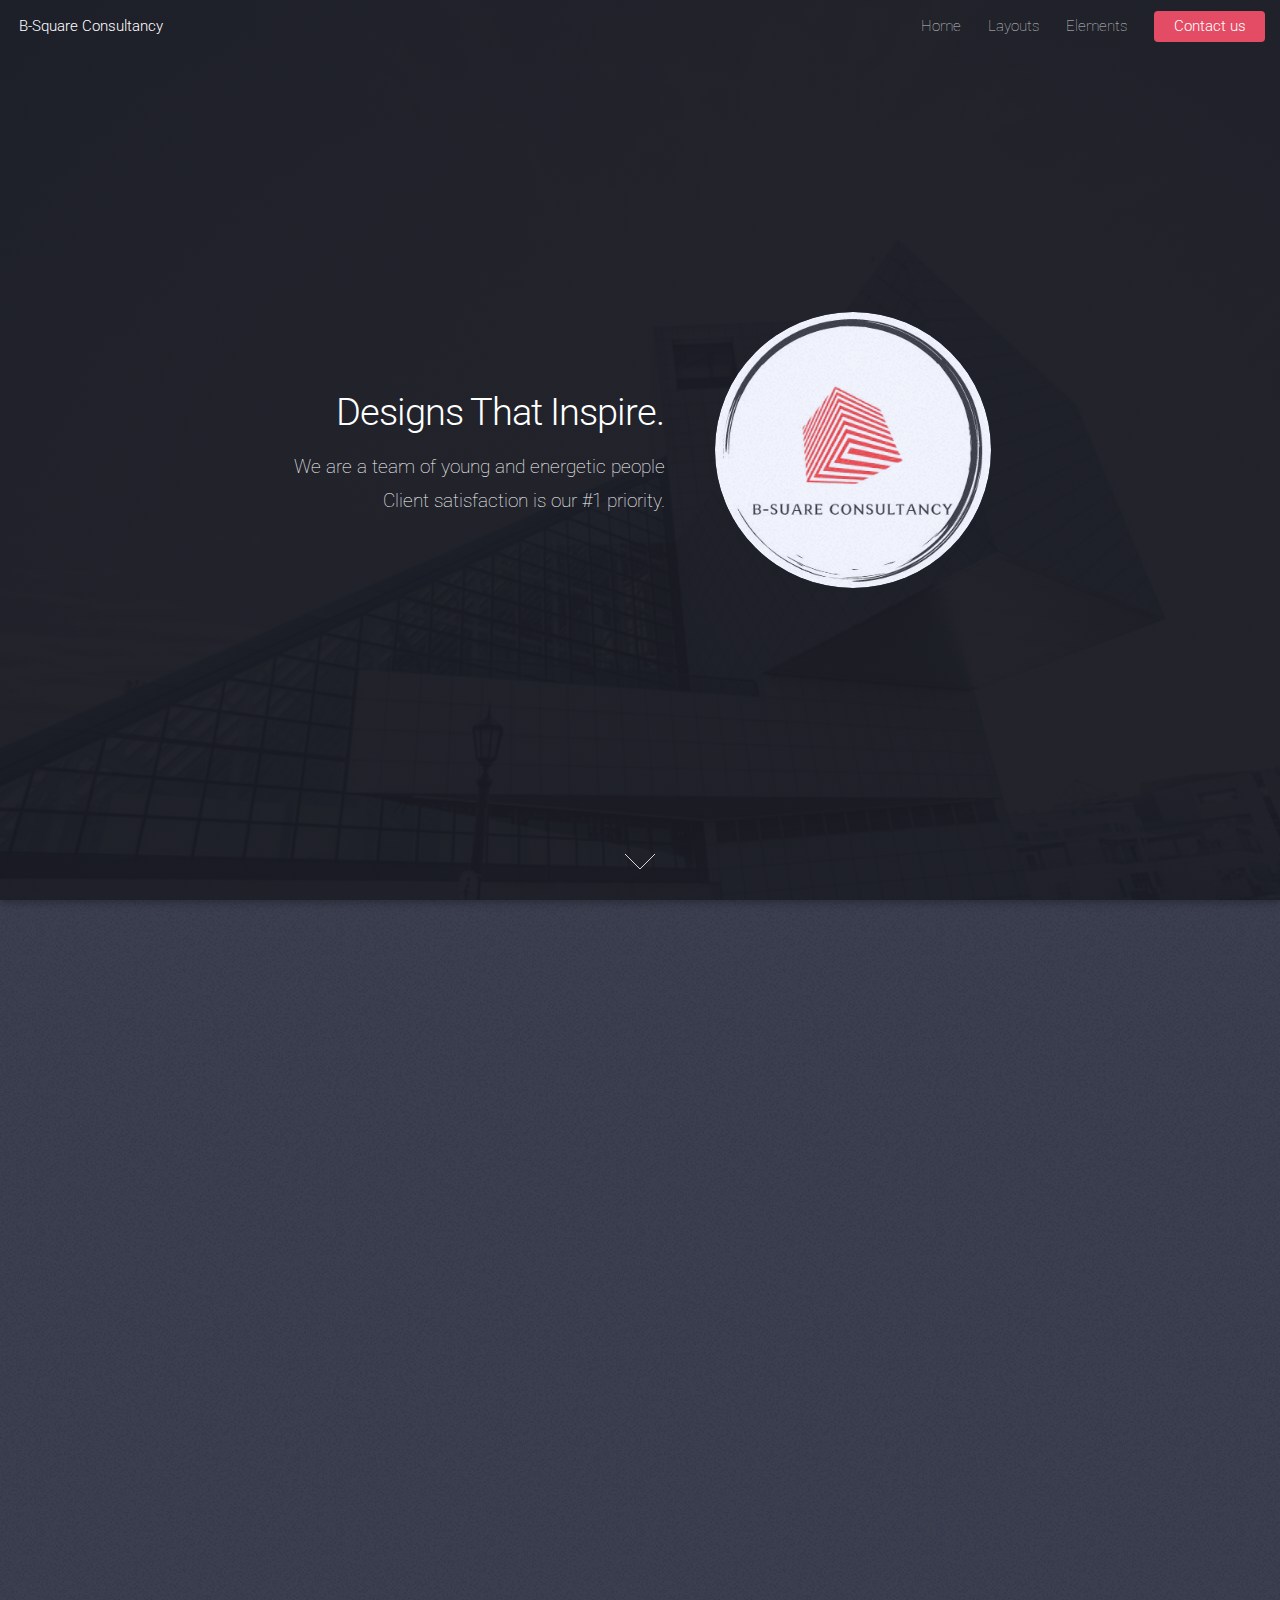
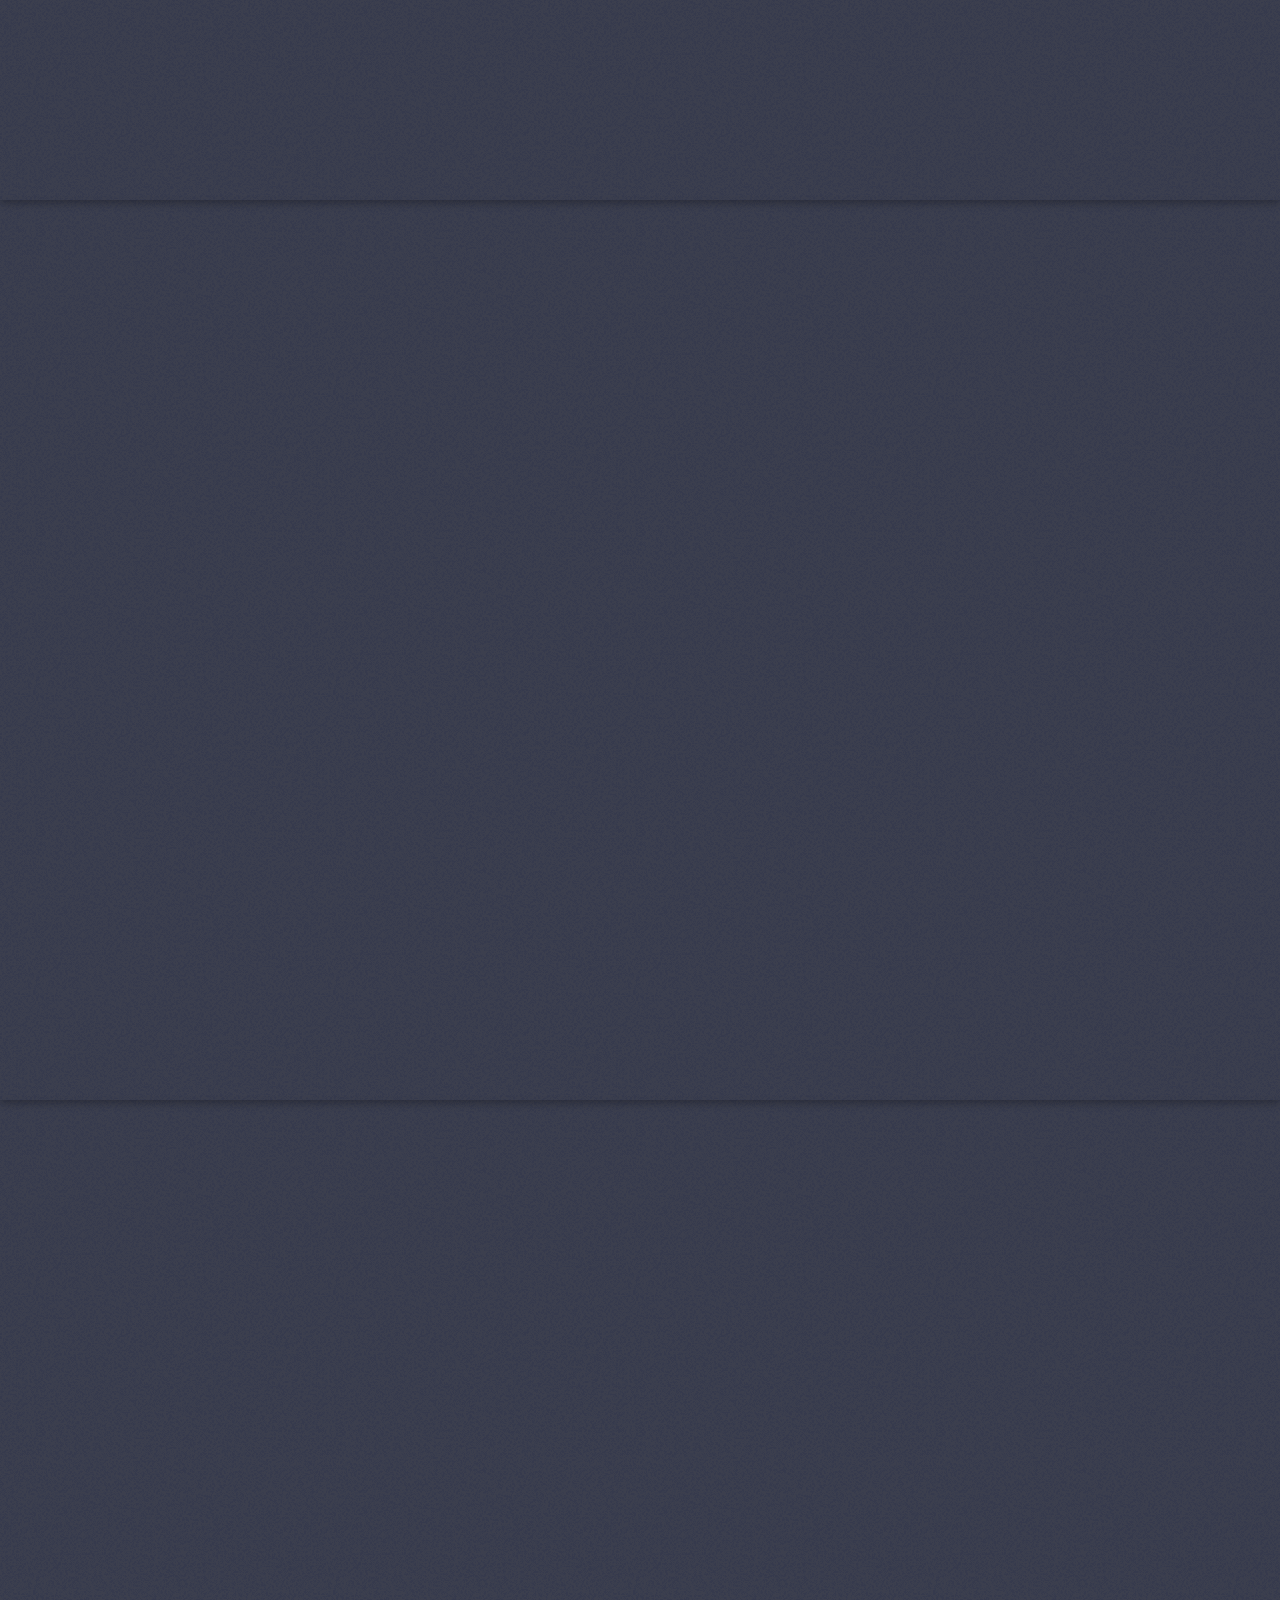
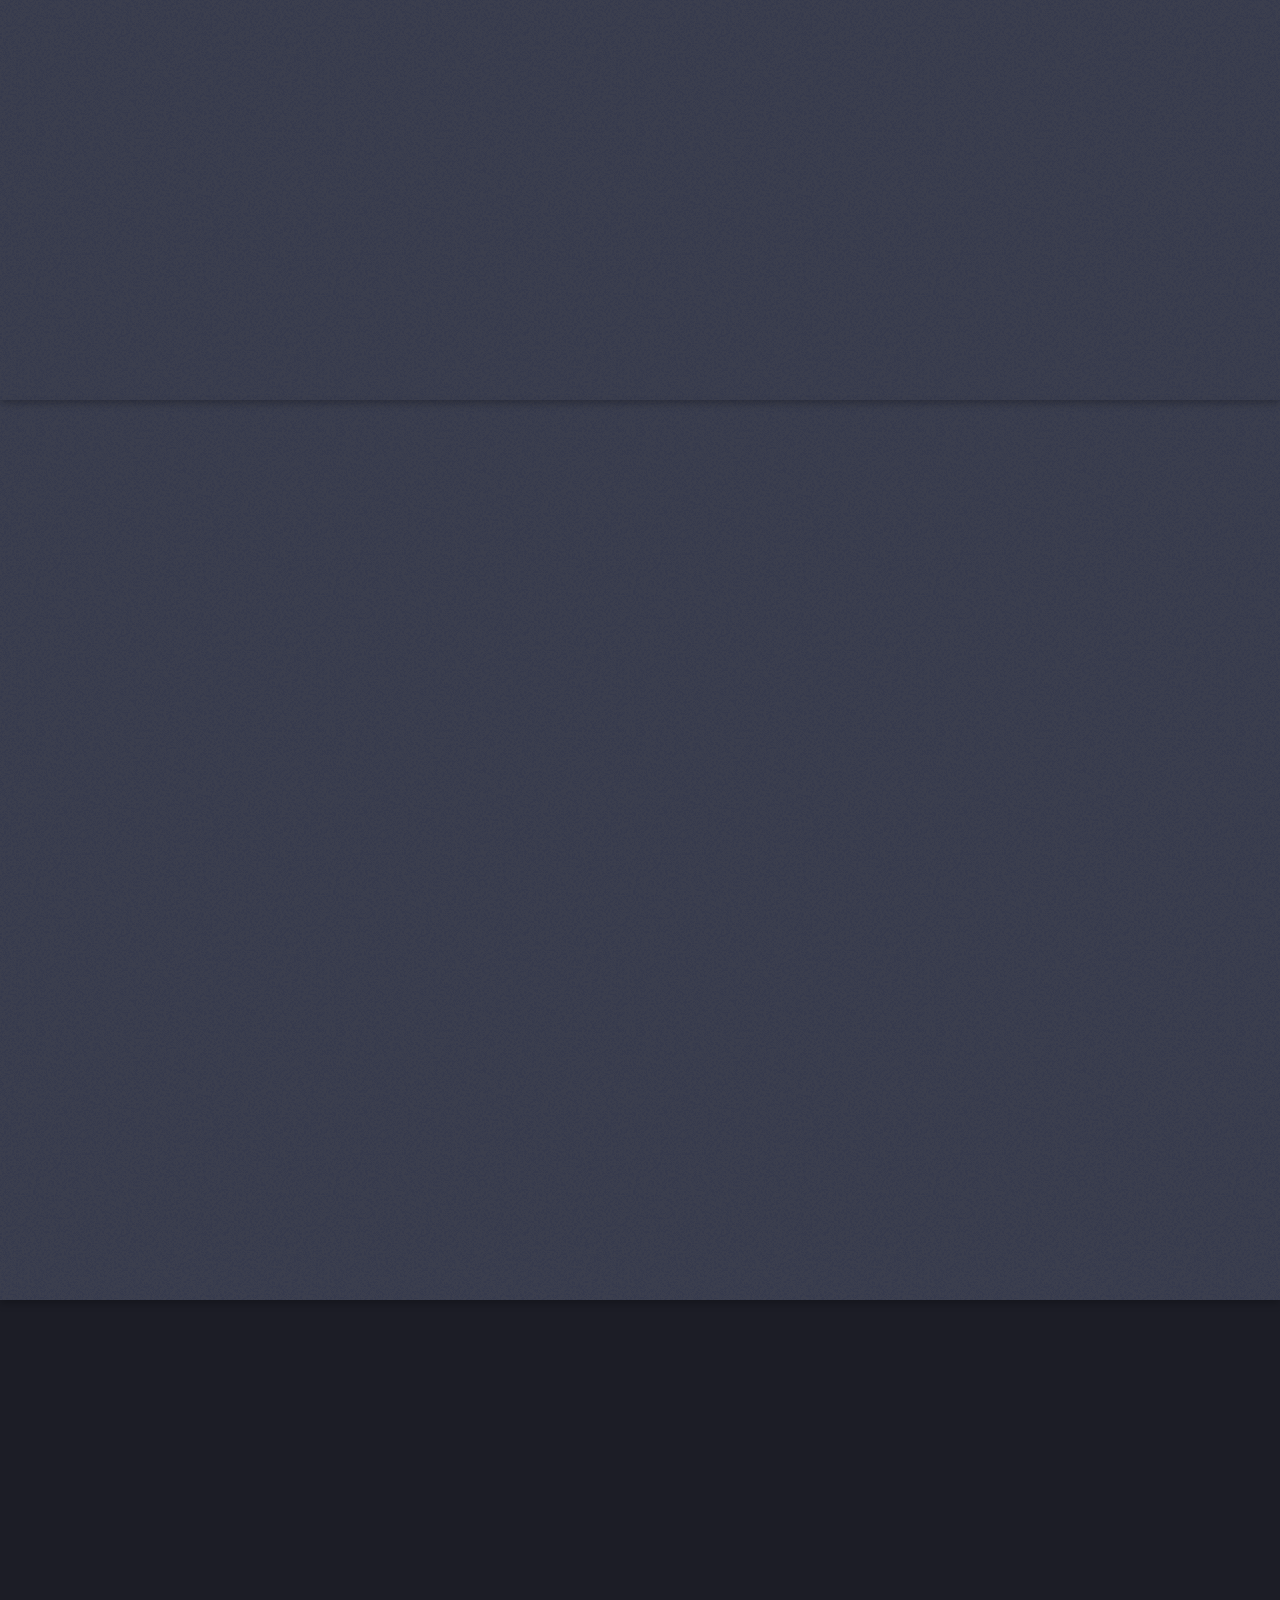
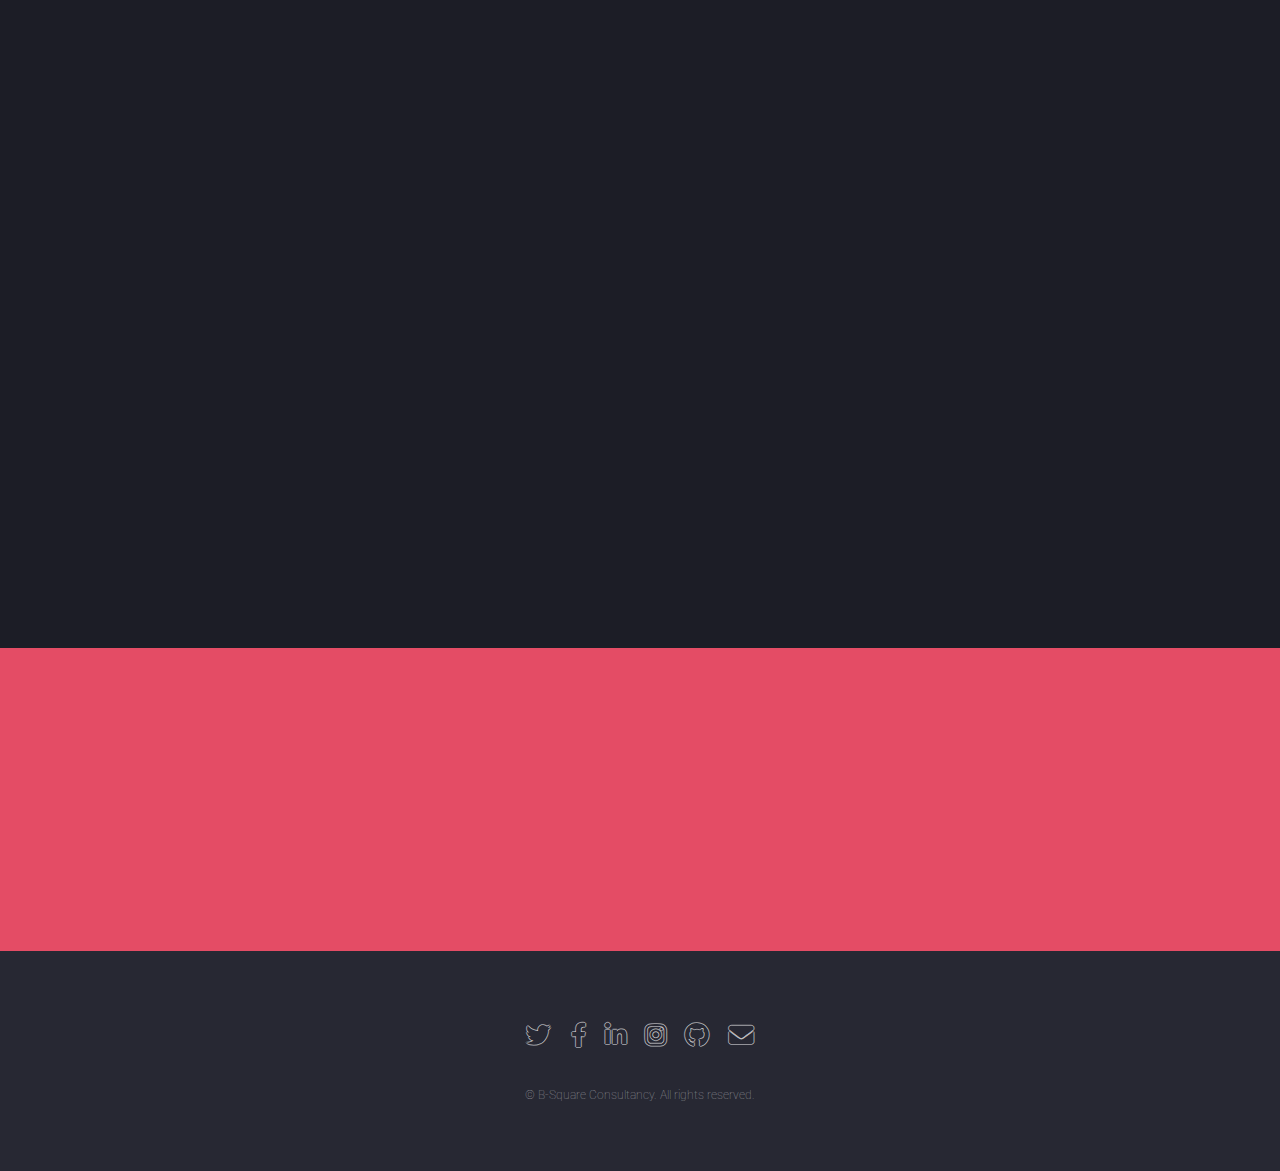
<file: index.html>
<!DOCTYPE html>
<html>
  <head>
    <title>B-Square Consultancy</title>
    <meta charset="utf-8" />
    <meta
      name="viewport"
      content="width=device-width, initial-scale=1, user-scalable=no"
    />
    <link rel="stylesheet" href="assets/css/main.css" />
    <noscript
      ><link rel="stylesheet" href="assets/css/noscript.css"
    /></noscript>
  </head>
  <body class="is-preload landing">
    <div id="page-wrapper">
      <!-- Header -->
      <header id="header">
        <h1 id="logo"><a href="index.html">B-Square Consultancy</a></h1>
        <nav id="nav">
          <ul>
            <li><a href="index.html">Home</a></li>
            <li>
              <a href="#">Layouts</a>
              <ul>
                <li><a href="left-sidebar.html">Left Sidebar</a></li>
                <li><a href="right-sidebar.html">Right Sidebar</a></li>
                <li><a href="no-sidebar.html">No Sidebar</a></li>
                <li>
                  <a href="#">Submenu</a>
                  <ul>
                    <li><a href="#">Option 1</a></li>
                    <li><a href="#">Option 2</a></li>
                    <li><a href="#">Option 3</a></li>
                    <li><a href="#">Option 4</a></li>
                  </ul>
                </li>
              </ul>
            </li>
            <li><a href="elements.html">Elements</a></li>
            <li><a href="#" class="button primary">Contact us</a></li>
          </ul>
        </nav>
      </header>

      <!-- Banner -->
      <section id="banner">
        <div class="content">
          <header>
            <h2>Designs That Inspire.</h2>
            <p>
              We are a team of young and energetic people<br />
              Client satisfaction is our #1 priority.
            </p>
          </header>
          <span class="image"><img src="images/pic01.jpg" alt="" /></span>
        </div>
        <a href="#one" class="goto-next scrolly">Next</a>
      </section>

      <!-- One -->
      <section id="one" class="spotlight style1 bottom">
        <span class="image fit main"
          ><img src="images/pic02.jpg" alt=""
        /></span>
        <div class="content">
          <div class="container">
            <div class="row">
              <div class="col-4 col-12-medium">
                <header>
                  <h2>Our Work</h2>
                  <p>
                    Nascetur eu nibh vestibulum amet gravida nascetur praesent
                  </p>
                </header>
              </div>
              <div class="col-4 col-12-medium">
                <p>
                  Feugiat accumsan lorem eu ac lorem amet sed accumsan donec.
                  Blandit orci porttitor semper. Arcu phasellus tortor enim mi
                  nisi praesent dolor adipiscing. Integer mi sed nascetur cep
                  aliquet augue varius tempus lobortis porttitor accumsan
                  consequat adipiscing lorem dolor.
                </p>
              </div>
              <div class="col-4 col-12-medium">
                <p>
                  Morbi enim nascetur et placerat lorem sed iaculis neque ante
                  adipiscing adipiscing metus massa. Blandit orci porttitor
                  semper. Arcu phasellus tortor enim mi mi nisi praesent
                  adipiscing. Integer mi sed nascetur cep aliquet augue varius
                  tempus. Feugiat lorem ipsum dolor nullam.
                </p>
              </div>
            </div>
          </div>
        </div>
        <a href="#two" class="goto-next scrolly">Next</a>
      </section>

      <!-- Two -->
      <section id="two" class="spotlight style2 right">
        <span class="image fit main"
          ><img src="images/pic03.jpg" alt=""
        /></span>
        <div class="content">
          <header>
            <h2>Project 1</h2>
            <p>Some description</p>
          </header>
          <p>
            Details : lorem eu ac lorem amet ac arcu phasellus tortor enim mi mi
            nisi praesent adipiscing. Integer mi sed nascetur cep aliquet augue
            varius tempus lobortis porttitor lorem et accumsan consequat
            adipiscing lorem.
          </p>
          <ul class="actions">
            <li><a href="#" class="button">Learn More</a></li>
          </ul>
        </div>
        <a href="#three" class="goto-next scrolly">Next</a>
      </section>

      <!-- Three -->
      <section id="three" class="spotlight style3 left">
        <span class="image fit main bottom"
          ><img src="images/pic04.jpg" alt=""
        /></span>
        <div class="content">
          <header>
            <h2>Project 2</h2>
            <p>Some description</p>
          </header>
          <p>
            Details : lorem eu ac lorem amet ac arcu phasellus tortor
            enim mi mi nisi praesent adipiscing. Integer mi sed nascetur cep
            aliquet augue varius tempus lobortis porttitor lorem et accumsan
            consequat adipiscing lorem.
          </p>
          <ul class="actions">
            <li><a href="#" class="button">Learn More</a></li>
          </ul>
        </div>
        <a href="#four" class="goto-next scrolly">Next</a>
      </section>

      <!-- Four -->
      <section id="two" class="spotlight style2 right">
        <span class="image fit main"
          ><img src="images/pic03.jpg" alt=""
        /></span>
        <div class="content">
          <header>
            <h2>Project 3</h2>
            <p>Some description</p>
          </header>
          <p>
            Details : lorem eu ac lorem amet ac arcu phasellus tortor enim mi mi
            nisi praesent adipiscing. Integer mi sed nascetur cep aliquet augue
            varius tempus lobortis porttitor lorem et accumsan consequat
            adipiscing lorem.
          </p>
          <ul class="actions">
            <li><a href="#" class="button">Learn More</a></li>
          </ul>
        </div>
        <a href="#three" class="goto-next scrolly">Next</a>
      </section>
      <!-- Five -->
      <section id="four" class="wrapper style1 special fade-up">
        <div class="container">
          <header class="major">
            <h2>What We Offer</h2>
            <p>Explore our steller services.</p>
          </header>
          <div class="box alt">
            <div class="row gtr-uniform">
              <section class="col-4 col-6-medium col-12-xsmall">
                <span class="icon solid alt major fa-pencil-ruler"></span>
                <h3>Designs</h3>
                <p>
                  Feugiat accumsan lorem eu ac lorem amet accumsan donec.
                  Blandit orci porttitor.
                </p>
              </section>
              <section class="col-4 col-6-medium col-12-xsmall">
                <span class="icon solid alt major fa-comment"></span>
                <h3>Consultation</h3>
                <p>
                  Feugiat accumsan lorem eu ac lorem amet accumsan donec.
                  Blandit orci porttitor.
                </p>
              </section>
              <section class="col-4 col-6-medium col-12-xsmall">
                <span class="icon solid alt major fa-flask"></span>
                <h3>Structural Analysis</h3>
                <p>
                  Feugiat accumsan lorem eu ac lorem amet accumsan donec.
                  Blandit orci porttitor.
                </p>
              </section>
              <section class="col-4 col-6-medium col-12-xsmall">
                <span class="icon solid alt major fa-paper-plane"></span>
                <h3>Rapid Delivery</h3>
                <p>
                  Feugiat accumsan lorem eu ac lorem amet accumsan donec.
                  Blandit orci porttitor.
                </p>
              </section>
              <section class="col-4 col-6-medium col-12-xsmall">
                <span class="icon solid alt major fa-file"></span>
                <h3>Proper Documentation</h3>
                <p>
                  Feugiat accumsan lorem eu ac lorem amet accumsan donec.
                  Blandit orci porttitor.
                </p>
              </section>
              <section class="col-4 col-6-medium col-12-xsmall">
                <span class="icon solid alt major fa-lock"></span>
                <h3>Safety and Quality Check</h3>
                <p>
                  Feugiat accumsan lorem eu ac lorem amet accumsan donec.
                  Blandit orci porttitor.
                </p>
              </section>
            </div>
          </div>
          <footer class="major">
            <ul class="actions special">
              <li><a href="#" class="button">Contact Us</a></li>
            </ul>
          </footer>
        </div>
      </section>

      <!-- Five -->
      <section id="five" class="wrapper style2 special fade">
        <div class="container">
          <header>
            <h2>Know More</h2>
            <p>
				Don't be a stranger! Drop your email id and we will contact you.
            </p>
          </header>
          <form method="post" action="#" class="cta">
            <div class="row gtr-uniform gtr-50">
              <div class="col-8 col-12-xsmall">
                <input
                  type="email"
                  name="email"
                  id="email"
                  placeholder="Your Email Address"
                />
              </div>
              <div class="col-4 col-12-xsmall">
                <input type="submit" value="Get Started" class="fit primary" />
              </div>
            </div>
          </form>
        </div>
      </section>

      <!-- Footer -->
      <footer id="footer">
        <ul class="icons">
          <li>
            <a href="#" class="icon brands alt fa-twitter"
              ><span class="label">Twitter</span></a
            >
          </li>
          <li>
            <a href="#" class="icon brands alt fa-facebook-f"
              ><span class="label">Facebook</span></a
            >
          </li>
          <li>
            <a href="#" class="icon brands alt fa-linkedin-in"
              ><span class="label">LinkedIn</span></a
            >
          </li>
          <li>
            <a href="#" class="icon brands alt fa-instagram"
              ><span class="label">Instagram</span></a
            >
          </li>
          <li>
            <a href="#" class="icon brands alt fa-github"
              ><span class="label">GitHub</span></a
            >
          </li>
          <li>
            <a href="#" class="icon solid alt fa-envelope"
              ><span class="label">Email</span></a
            >
          </li>
        </ul>
        <ul class="copyright">
          <li>&copy; B-Square Consultancy. All rights reserved.</li>
        </ul>
      </footer>
    </div>

    <!-- Scripts -->
    <script src="assets/js/jquery.min.js"></script>
    <script src="assets/js/jquery.scrolly.min.js"></script>
    <script src="assets/js/jquery.dropotron.min.js"></script>
    <script src="assets/js/jquery.scrollex.min.js"></script>
    <script src="assets/js/browser.min.js"></script>
    <script src="assets/js/breakpoints.min.js"></script>
    <script src="assets/js/util.js"></script>
    <script src="assets/js/main.js"></script>
  </body>
</html>
</file>
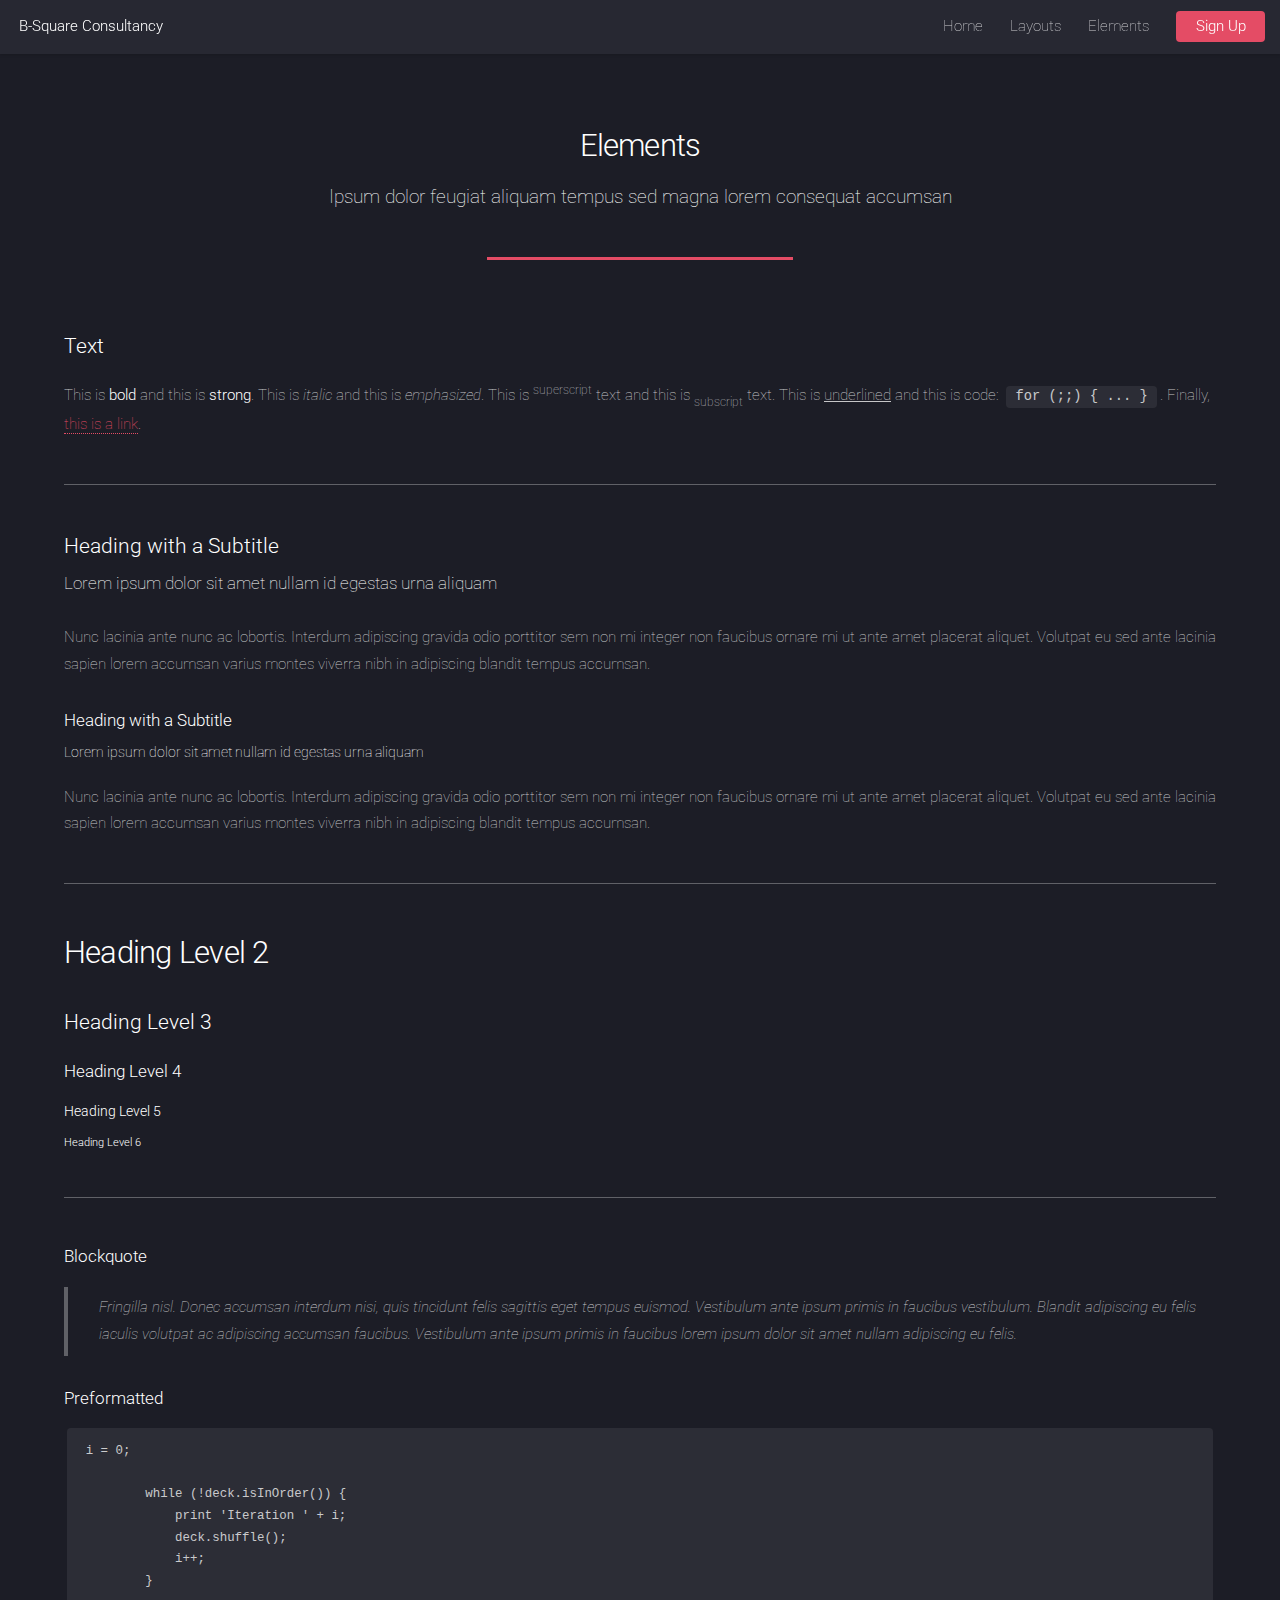
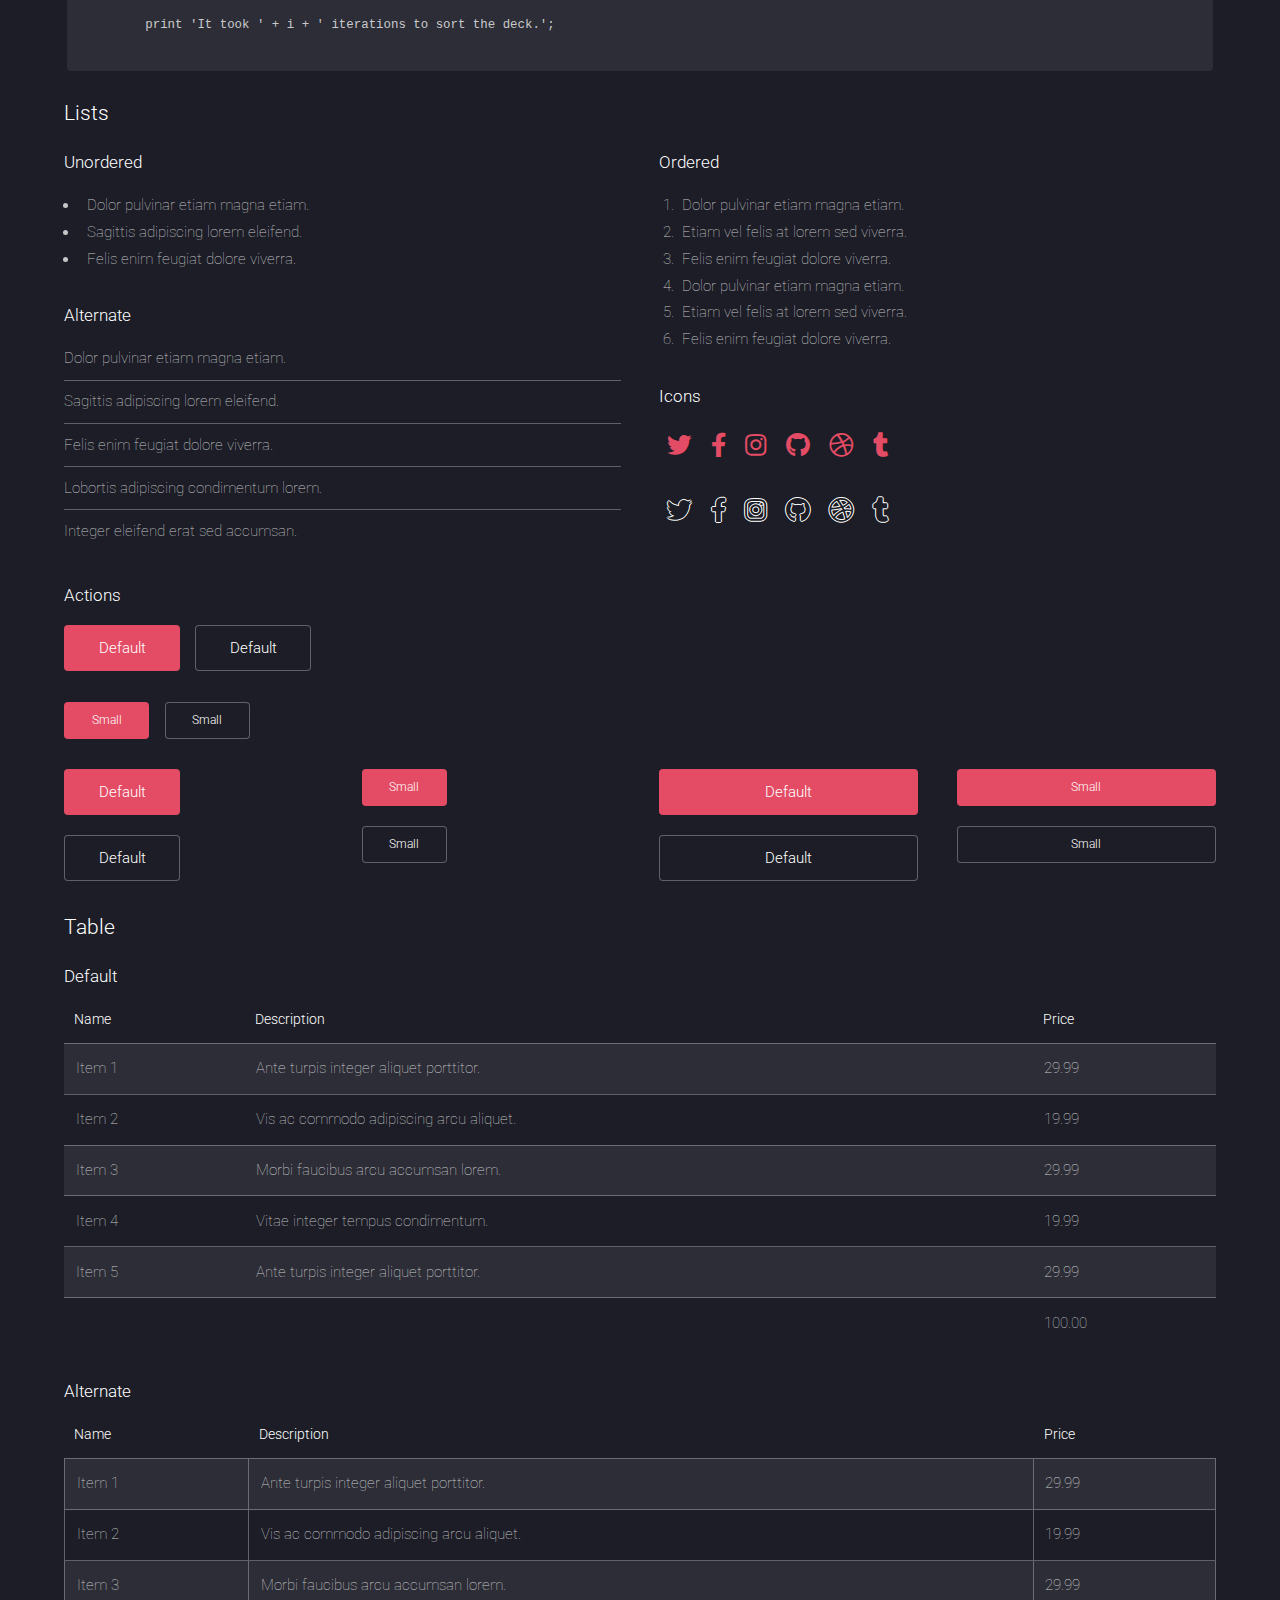
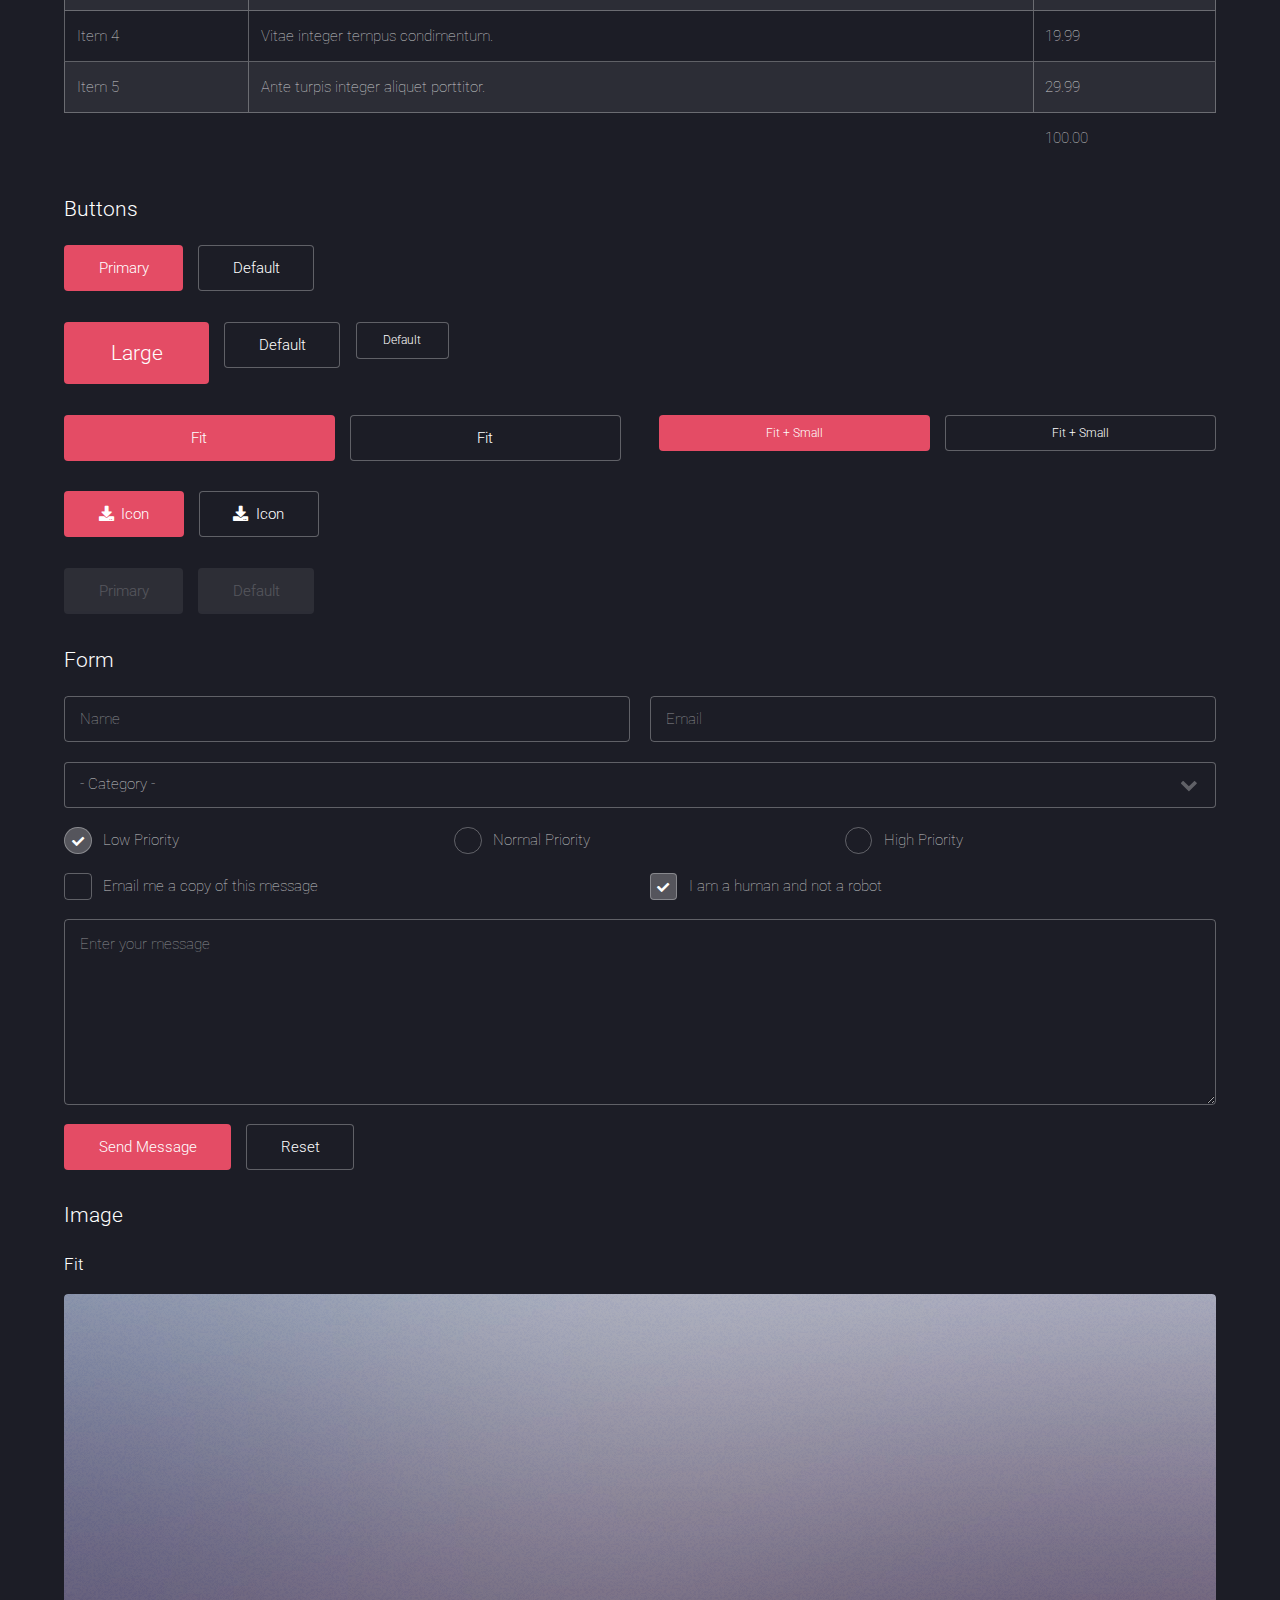
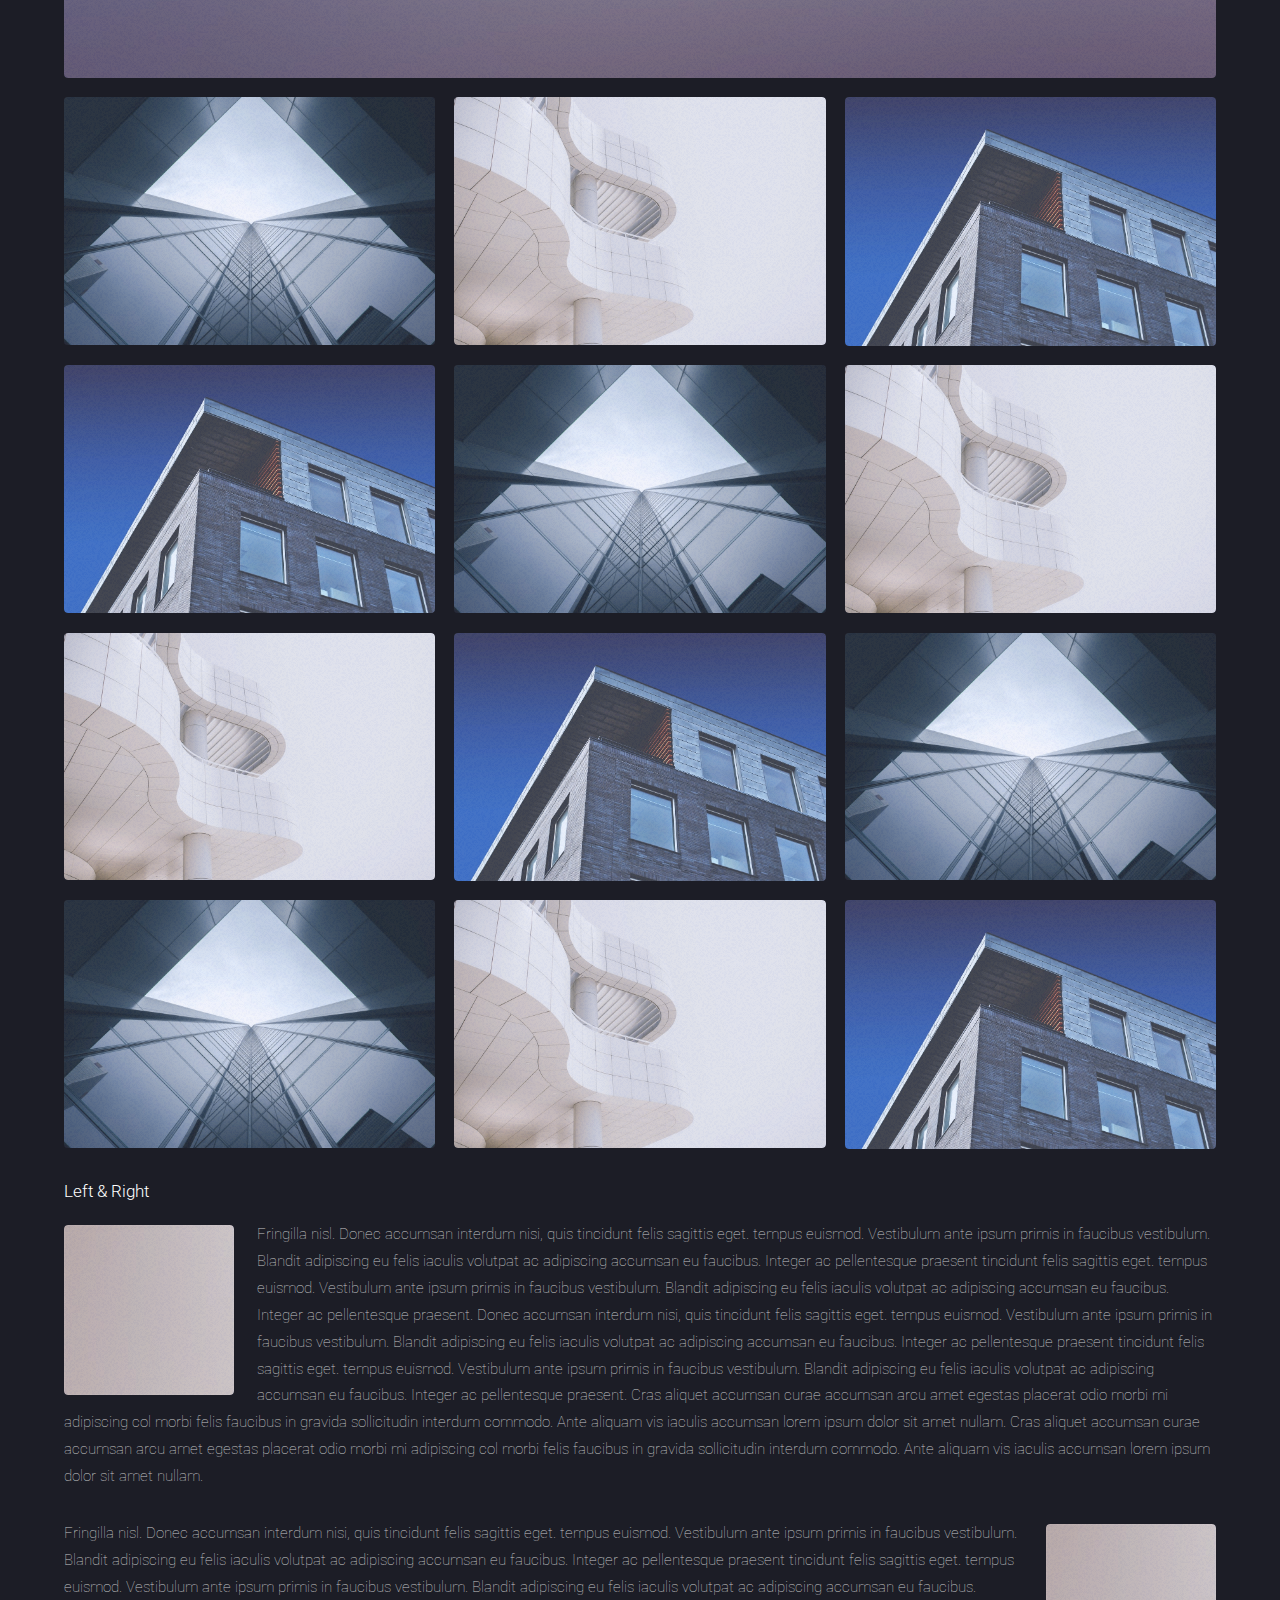
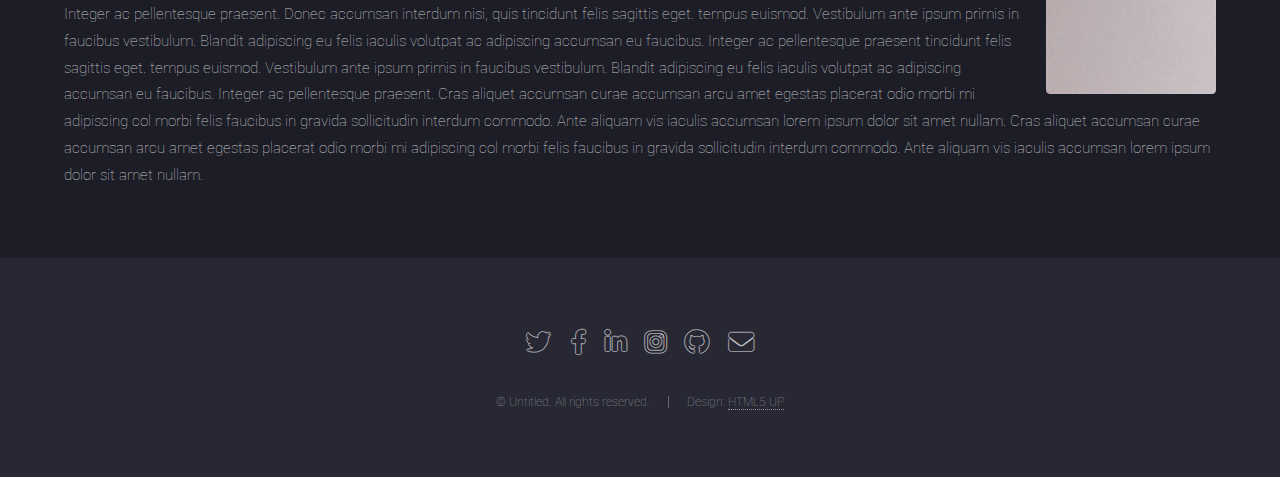
<file: elements.html>
<!DOCTYPE HTML>
<!--
	B-Square Consultancy by HTML5 UP
	html5up.net | @ajlkn
	Free for personal and commercial use under the CCA 3.0 license (html5up.net/license)
-->
<html>
	<head>
		<title>Elements - B-Square Consultancy by HTML5 UP</title>
		<meta charset="utf-8" />
		<meta name="viewport" content="width=device-width, initial-scale=1, user-scalable=no" />
		<link rel="stylesheet" href="assets/css/main.css" />
		<noscript><link rel="stylesheet" href="assets/css/noscript.css" /></noscript>
	</head>
	<body class="is-preload">
		<div id="page-wrapper">

			<!-- Header -->
				<header id="header">
					<h1 id="logo"><a href="index.html">B-Square Consultancy</a></h1>
					<nav id="nav">
						<ul>
							<li><a href="index.html">Home</a></li>
							<li>
								<a href="#">Layouts</a>
								<ul>
									<li><a href="left-sidebar.html">Left Sidebar</a></li>
									<li><a href="right-sidebar.html">Right Sidebar</a></li>
									<li><a href="no-sidebar.html">No Sidebar</a></li>
									<li>
										<a href="#">Submenu</a>
										<ul>
											<li><a href="#">Option 1</a></li>
											<li><a href="#">Option 2</a></li>
											<li><a href="#">Option 3</a></li>
											<li><a href="#">Option 4</a></li>
										</ul>
									</li>
								</ul>
							</li>
							<li><a href="elements.html">Elements</a></li>
							<li><a href="#" class="button primary">Sign Up</a></li>
						</ul>
					</nav>
				</header>

			<!-- Main -->
				<div id="main" class="wrapper style1">
					<div class="container">
						<header class="major">
							<h2>Elements</h2>
							<p>Ipsum dolor feugiat aliquam tempus sed magna lorem consequat accumsan</p>
						</header>

						<!-- Text -->
							<section>
								<h3>Text</h3>
								<p>This is <b>bold</b> and this is <strong>strong</strong>. This is <i>italic</i> and this is <em>emphasized</em>.
								This is <sup>superscript</sup> text and this is <sub>subscript</sub> text.
								This is <u>underlined</u> and this is code: <code>for (;;) { ... }</code>. Finally, <a href="#">this is a link</a>.</p>

								<hr />

								<header>
									<h3>Heading with a Subtitle</h3>
									<p>Lorem ipsum dolor sit amet nullam id egestas urna aliquam</p>
								</header>
								<p>Nunc lacinia ante nunc ac lobortis. Interdum adipiscing gravida odio porttitor sem non mi integer non faucibus ornare mi ut ante amet placerat aliquet. Volutpat eu sed ante lacinia sapien lorem accumsan varius montes viverra nibh in adipiscing blandit tempus accumsan.</p>
								<header>
									<h4>Heading with a Subtitle</h4>
									<p>Lorem ipsum dolor sit amet nullam id egestas urna aliquam</p>
								</header>
								<p>Nunc lacinia ante nunc ac lobortis. Interdum adipiscing gravida odio porttitor sem non mi integer non faucibus ornare mi ut ante amet placerat aliquet. Volutpat eu sed ante lacinia sapien lorem accumsan varius montes viverra nibh in adipiscing blandit tempus accumsan.</p>

								<hr />

								<h2>Heading Level 2</h2>
								<h3>Heading Level 3</h3>
								<h4>Heading Level 4</h4>
								<h5>Heading Level 5</h5>
								<h6>Heading Level 6</h6>

								<hr />

								<h4>Blockquote</h4>
								<blockquote>Fringilla nisl. Donec accumsan interdum nisi, quis tincidunt felis sagittis eget tempus euismod. Vestibulum ante ipsum primis in faucibus vestibulum. Blandit adipiscing eu felis iaculis volutpat ac adipiscing accumsan faucibus. Vestibulum ante ipsum primis in faucibus lorem ipsum dolor sit amet nullam adipiscing eu felis.</blockquote>

								<h4>Preformatted</h4>
								<pre><code>i = 0;

	while (!deck.isInOrder()) {
	    print 'Iteration ' + i;
	    deck.shuffle();
	    i++;
	}

	print 'It took ' + i + ' iterations to sort the deck.';
	</code></pre>
							</section>

						<!-- Lists -->
							<section>
								<h3>Lists</h3>
								<div class="row">
									<div class="col-6 col-12-xsmall">

										<h4>Unordered</h4>
										<ul>
											<li>Dolor pulvinar etiam magna etiam.</li>
											<li>Sagittis adipiscing lorem eleifend.</li>
											<li>Felis enim feugiat dolore viverra.</li>
										</ul>

										<h4>Alternate</h4>
										<ul class="alt">
											<li>Dolor pulvinar etiam magna etiam.</li>
											<li>Sagittis adipiscing lorem eleifend.</li>
											<li>Felis enim feugiat dolore viverra.</li>
											<li>Lobortis adipiscing condimentum lorem.</li>
											<li>Integer eleifend erat sed accumsan.</li>
										</ul>

									</div>
									<div class="col-6 col-12-xsmall">

										<h4>Ordered</h4>
										<ol>
											<li>Dolor pulvinar etiam magna etiam.</li>
											<li>Etiam vel felis at lorem sed viverra.</li>
											<li>Felis enim feugiat dolore viverra.</li>
											<li>Dolor pulvinar etiam magna etiam.</li>
											<li>Etiam vel felis at lorem sed viverra.</li>
											<li>Felis enim feugiat dolore viverra.</li>
										</ol>

										<h4>Icons</h4>
										<ul class="icons">
											<li><a href="#" class="icon brands fa-twitter"><span class="label">Twitter</span></a></li>
											<li><a href="#" class="icon brands fa-facebook-f"><span class="label">Facebook</span></a></li>
											<li><a href="#" class="icon brands fa-instagram"><span class="label">Instagram</span></a></li>
											<li><a href="#" class="icon brands fa-github"><span class="label">Github</span></a></li>
											<li><a href="#" class="icon brands fa-dribbble"><span class="label">Dribbble</span></a></li>
											<li><a href="#" class="icon brands fa-tumblr"><span class="label">Tumblr</span></a></li>
										</ul>
										<ul class="icons">
											<li><a href="#" class="icon brands alt fa-twitter"><span class="label">Twitter</span></a></li>
											<li><a href="#" class="icon brands alt fa-facebook-f"><span class="label">Facebook</span></a></li>
											<li><a href="#" class="icon brands alt fa-instagram"><span class="label">Instagram</span></a></li>
											<li><a href="#" class="icon brands alt fa-github"><span class="label">Github</span></a></li>
											<li><a href="#" class="icon brands alt fa-dribbble"><span class="label">Dribbble</span></a></li>
											<li><a href="#" class="icon brands alt fa-tumblr"><span class="label">Tumblr</span></a></li>
										</ul>

									</div>
								</div>

								<h4>Actions</h4>
								<ul class="actions">
									<li><a href="#" class="button primary">Default</a></li>
									<li><a href="#" class="button">Default</a></li>
								</ul>
								<ul class="actions small">
									<li><a href="#" class="button primary small">Small</a></li>
									<li><a href="#" class="button small">Small</a></li>
								</ul>
								<div class="row">
									<div class="col-3 col-6-medium col-12-xsmall">
										<ul class="actions stacked">
											<li><a href="#" class="button primary">Default</a></li>
											<li><a href="#" class="button">Default</a></li>
										</ul>
									</div>
									<div class="col-3 col-6-medium col-12-xsmall">
										<ul class="actions stacked">
											<li><a href="#" class="button primary small">Small</a></li>
											<li><a href="#" class="button small">Small</a></li>
										</ul>
									</div>
									<div class="col-3 col-6-medium col-12-xsmall">
										<ul class="actions stacked">
											<li><a href="#" class="button primary fit">Default</a></li>
											<li><a href="#" class="button fit">Default</a></li>
										</ul>
									</div>
									<div class="col-3 col-6-medium col-12-xsmall">
										<ul class="actions stacked">
											<li><a href="#" class="button primary small fit">Small</a></li>
											<li><a href="#" class="button small fit">Small</a></li>
										</ul>
									</div>
								</div>
							</section>

						<!-- Table -->
							<section>
								<h3>Table</h3>
								<h4>Default</h4>
								<div class="table-wrapper">
									<table>
										<thead>
											<tr>
												<th>Name</th>
												<th>Description</th>
												<th>Price</th>
											</tr>
										</thead>
										<tbody>
											<tr>
												<td>Item 1</td>
												<td>Ante turpis integer aliquet porttitor.</td>
												<td>29.99</td>
											</tr>
											<tr>
												<td>Item 2</td>
												<td>Vis ac commodo adipiscing arcu aliquet.</td>
												<td>19.99</td>
											</tr>
											<tr>
												<td>Item 3</td>
												<td> Morbi faucibus arcu accumsan lorem.</td>
												<td>29.99</td>
											</tr>
											<tr>
												<td>Item 4</td>
												<td>Vitae integer tempus condimentum.</td>
												<td>19.99</td>
											</tr>
											<tr>
												<td>Item 5</td>
												<td>Ante turpis integer aliquet porttitor.</td>
												<td>29.99</td>
											</tr>
										</tbody>
										<tfoot>
											<tr>
												<td colspan="2"></td>
												<td>100.00</td>
											</tr>
										</tfoot>
									</table>
								</div>
								<h4>Alternate</h4>
								<div class="table-wrapper">
									<table class="alt">
										<thead>
											<tr>
												<th>Name</th>
												<th>Description</th>
												<th>Price</th>
											</tr>
										</thead>
										<tbody>
											<tr>
												<td>Item 1</td>
												<td>Ante turpis integer aliquet porttitor.</td>
												<td>29.99</td>
											</tr>
											<tr>
												<td>Item 2</td>
												<td>Vis ac commodo adipiscing arcu aliquet.</td>
												<td>19.99</td>
											</tr>
											<tr>
												<td>Item 3</td>
												<td> Morbi faucibus arcu accumsan lorem.</td>
												<td>29.99</td>
											</tr>
											<tr>
												<td>Item 4</td>
												<td>Vitae integer tempus condimentum.</td>
												<td>19.99</td>
											</tr>
											<tr>
												<td>Item 5</td>
												<td>Ante turpis integer aliquet porttitor.</td>
												<td>29.99</td>
											</tr>
										</tbody>
										<tfoot>
											<tr>
												<td colspan="2"></td>
												<td>100.00</td>
											</tr>
										</tfoot>
									</table>
								</div>
							</section>

						<!-- Buttons -->
							<section>
								<h3>Buttons</h3>
								<ul class="actions">
									<li><a href="#" class="button primary">Primary</a></li>
									<li><a href="#" class="button">Default</a></li>
								</ul>
								<ul class="actions">
									<li><a href="#" class="button primary large">Large</a></li>
									<li><a href="#" class="button">Default</a></li>
									<li><a href="#" class="button small">Default</a></li>
								</ul>
								<div class="row">
									<div class="col-6 col-12-xsmall">
										<ul class="actions fit">
											<li><a href="#" class="button primary fit">Fit</a></li>
											<li><a href="#" class="button fit">Fit</a></li>
										</ul>
									</div>
									<div class="col-6 col-12-xsmall">
										<ul class="actions fit small">
											<li><a href="#" class="button primary fit small">Fit + Small</a></li>
											<li><a href="#" class="button fit small">Fit + Small</a></li>
										</ul>
									</div>
								</div>
								<ul class="actions">
									<li><a href="#" class="button primary icon solid fa-download">Icon</a></li>
									<li><a href="#" class="button icon solid fa-download">Icon</a></li>
								</ul>
								<ul class="actions">
									<li><span class="button primary disabled">Primary</span></li>
									<li><span class="button disabled">Default</span></li>
								</ul>
							</section>

						<!-- Form -->
							<section>
								<h3>Form</h3>
								<form method="post" action="#">
									<div class="row gtr-uniform gtr-50">
										<div class="col-6 col-12-xsmall">
											<input type="text" name="name" id="name" value="" placeholder="Name" />
										</div>
										<div class="col-6 col-12-xsmall">
											<input type="email" name="email" id="email" value="" placeholder="Email" />
										</div>
										<div class="col-12">
											<select name="category" id="category">
												<option value="">- Category -</option>
												<option value="1">Manufacturing</option>
												<option value="1">Shipping</option>
												<option value="1">Administration</option>
												<option value="1">Human Resources</option>
											</select>
										</div>
										<div class="col-4 col-12-medium">
											<input type="radio" id="priority-low" name="priority" checked>
											<label for="priority-low">Low Priority</label>
										</div>
										<div class="col-4 col-12-medium">
											<input type="radio" id="priority-normal" name="priority">
											<label for="priority-normal">Normal Priority</label>
										</div>
										<div class="col-4 col-12-medium">
											<input type="radio" id="priority-high" name="priority">
											<label for="priority-high">High Priority</label>
										</div>
										<div class="col-6 col-12-medium">
											<input type="checkbox" id="copy" name="copy">
											<label for="copy">Email me a copy of this message</label>
										</div>
										<div class="col-6 col-12-medium">
											<input type="checkbox" id="human" name="human" checked>
											<label for="human">I am a human and not a robot</label>
										</div>
										<div class="col-12">
											<textarea name="message" id="message" placeholder="Enter your message" rows="6"></textarea>
										</div>
										<div class="col-12">
											<ul class="actions">
												<li><input type="submit" value="Send Message" class="primary" /></li>
												<li><input type="reset" value="Reset" /></li>
											</ul>
										</div>
									</div>
								</form>
							</section>

						<!-- Image -->
							<section>
								<h3>Image</h3>
								<h4>Fit</h4>
								<div class="box alt">
									<div class="row gtr-50 gtr-uniform">
										<div class="col-12"><span class="image fit"><img src="images/pic07.jpg" alt="" /></span></div>
										<div class="col-4 col-6-xsmall"><span class="image fit"><img src="images/pic02.jpg" alt="" /></span></div>
										<div class="col-4 col-6-xsmall"><span class="image fit"><img src="images/pic03.jpg" alt="" /></span></div>
										<div class="col-4 col-6-xsmall"><span class="image fit"><img src="images/pic04.jpg" alt="" /></span></div>
										<div class="col-4 col-6-xsmall"><span class="image fit"><img src="images/pic04.jpg" alt="" /></span></div>
										<div class="col-4 col-6-xsmall"><span class="image fit"><img src="images/pic02.jpg" alt="" /></span></div>
										<div class="col-4 col-6-xsmall"><span class="image fit"><img src="images/pic03.jpg" alt="" /></span></div>
										<div class="col-4 col-6-xsmall"><span class="image fit"><img src="images/pic03.jpg" alt="" /></span></div>
										<div class="col-4 col-6-xsmall"><span class="image fit"><img src="images/pic04.jpg" alt="" /></span></div>
										<div class="col-4 col-6-xsmall"><span class="image fit"><img src="images/pic02.jpg" alt="" /></span></div>
										<div class="col-4 col-6-xsmall"><span class="image fit"><img src="images/pic02.jpg" alt="" /></span></div>
										<div class="col-4 col-6-xsmall"><span class="image fit"><img src="images/pic03.jpg" alt="" /></span></div>
										<div class="col-4 col-6-xsmall"><span class="image fit"><img src="images/pic04.jpg" alt="" /></span></div>
									</div>
								</div>

								<h4>Left &amp; Right</h4>
								<p><span class="image left"><img src="images/pic08.jpg" alt="" /></span>Fringilla nisl. Donec accumsan interdum nisi, quis tincidunt felis sagittis eget. tempus euismod. Vestibulum ante ipsum primis in faucibus vestibulum. Blandit adipiscing eu felis iaculis volutpat ac adipiscing accumsan eu faucibus. Integer ac pellentesque praesent tincidunt felis sagittis eget. tempus euismod. Vestibulum ante ipsum primis in faucibus vestibulum. Blandit adipiscing eu felis iaculis volutpat ac adipiscing accumsan eu faucibus. Integer ac pellentesque praesent. Donec accumsan interdum nisi, quis tincidunt felis sagittis eget. tempus euismod. Vestibulum ante ipsum primis in faucibus vestibulum. Blandit adipiscing eu felis iaculis volutpat ac adipiscing accumsan eu faucibus. Integer ac pellentesque praesent tincidunt felis sagittis eget. tempus euismod. Vestibulum ante ipsum primis in faucibus vestibulum. Blandit adipiscing eu felis iaculis volutpat ac adipiscing accumsan eu faucibus. Integer ac pellentesque praesent. Cras aliquet accumsan curae accumsan arcu amet egestas placerat odio morbi mi adipiscing col morbi felis faucibus in gravida sollicitudin interdum commodo. Ante aliquam vis iaculis accumsan lorem ipsum dolor sit amet nullam. Cras aliquet accumsan curae accumsan arcu amet egestas placerat odio morbi mi adipiscing col morbi felis faucibus in gravida sollicitudin interdum commodo. Ante aliquam vis iaculis accumsan lorem ipsum dolor sit amet nullam.</p>
								<p><span class="image right"><img src="images/pic08.jpg" alt="" /></span>Fringilla nisl. Donec accumsan interdum nisi, quis tincidunt felis sagittis eget. tempus euismod. Vestibulum ante ipsum primis in faucibus vestibulum. Blandit adipiscing eu felis iaculis volutpat ac adipiscing accumsan eu faucibus. Integer ac pellentesque praesent tincidunt felis sagittis eget. tempus euismod. Vestibulum ante ipsum primis in faucibus vestibulum. Blandit adipiscing eu felis iaculis volutpat ac adipiscing accumsan eu faucibus. Integer ac pellentesque praesent. Donec accumsan interdum nisi, quis tincidunt felis sagittis eget. tempus euismod. Vestibulum ante ipsum primis in faucibus vestibulum. Blandit adipiscing eu felis iaculis volutpat ac adipiscing accumsan eu faucibus. Integer ac pellentesque praesent tincidunt felis sagittis eget. tempus euismod. Vestibulum ante ipsum primis in faucibus vestibulum. Blandit adipiscing eu felis iaculis volutpat ac adipiscing accumsan eu faucibus. Integer ac pellentesque praesent. Cras aliquet accumsan curae accumsan arcu amet egestas placerat odio morbi mi adipiscing col morbi felis faucibus in gravida sollicitudin interdum commodo. Ante aliquam vis iaculis accumsan lorem ipsum dolor sit amet nullam. Cras aliquet accumsan curae accumsan arcu amet egestas placerat odio morbi mi adipiscing col morbi felis faucibus in gravida sollicitudin interdum commodo. Ante aliquam vis iaculis accumsan lorem ipsum dolor sit amet nullam.</p>
							</section>

					</div>
				</div>

			<!-- Footer -->
				<footer id="footer">
					<ul class="icons">
						<li><a href="#" class="icon brands alt fa-twitter"><span class="label">Twitter</span></a></li>
						<li><a href="#" class="icon brands alt fa-facebook-f"><span class="label">Facebook</span></a></li>
						<li><a href="#" class="icon brands alt fa-linkedin-in"><span class="label">LinkedIn</span></a></li>
						<li><a href="#" class="icon brands alt fa-instagram"><span class="label">Instagram</span></a></li>
						<li><a href="#" class="icon brands alt fa-github"><span class="label">GitHub</span></a></li>
						<li><a href="#" class="icon solid alt fa-envelope"><span class="label">Email</span></a></li>
					</ul>
					<ul class="copyright">
						<li>&copy; Untitled. All rights reserved.</li><li>Design: <a href="http://html5up.net">HTML5 UP</a></li>
					</ul>
				</footer>

		</div>

		<!-- Scripts -->
			<script src="assets/js/jquery.min.js"></script>
			<script src="assets/js/jquery.scrolly.min.js"></script>
			<script src="assets/js/jquery.dropotron.min.js"></script>
			<script src="assets/js/jquery.scrollex.min.js"></script>
			<script src="assets/js/browser.min.js"></script>
			<script src="assets/js/breakpoints.min.js"></script>
			<script src="assets/js/util.js"></script>
			<script src="assets/js/main.js"></script>

	</body>
</html>
</file>
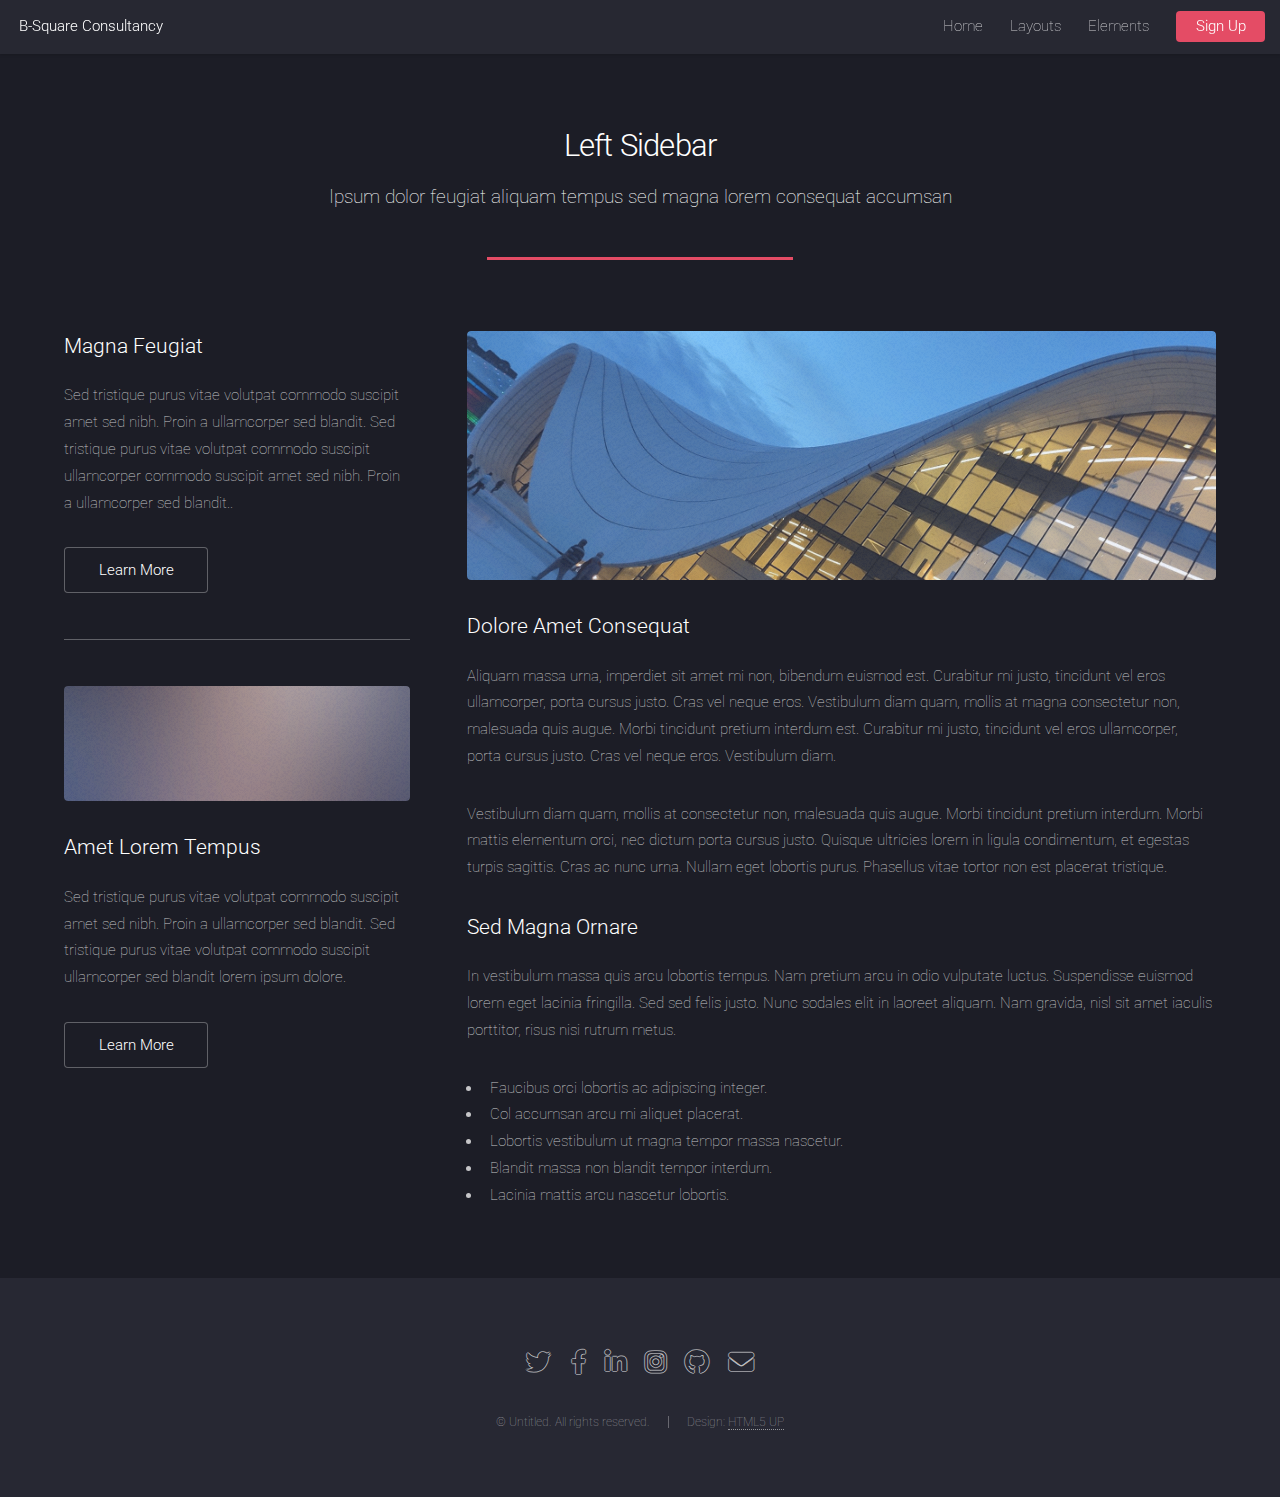
<file: left-sidebar.html>
<!DOCTYPE HTML>
<!--
	B-Square Consultancy by HTML5 UP
	html5up.net | @ajlkn
	Free for personal and commercial use under the CCA 3.0 license (html5up.net/license)
-->
<html>
	<head>
		<title>Left Sidebar - B-Square Consultancy by HTML5 UP</title>
		<meta charset="utf-8" />
		<meta name="viewport" content="width=device-width, initial-scale=1, user-scalable=no" />
		<link rel="stylesheet" href="assets/css/main.css" />
		<noscript><link rel="stylesheet" href="assets/css/noscript.css" /></noscript>
	</head>
	<body class="is-preload">
		<div id="page-wrapper">

			<!-- Header -->
				<header id="header">
					<h1 id="logo"><a href="index.html">B-Square Consultancy</a></h1>
					<nav id="nav">
						<ul>
							<li><a href="index.html">Home</a></li>
							<li>
								<a href="#">Layouts</a>
								<ul>
									<li><a href="left-sidebar.html">Left Sidebar</a></li>
									<li><a href="right-sidebar.html">Right Sidebar</a></li>
									<li><a href="no-sidebar.html">No Sidebar</a></li>
									<li>
										<a href="#">Submenu</a>
										<ul>
											<li><a href="#">Option 1</a></li>
											<li><a href="#">Option 2</a></li>
											<li><a href="#">Option 3</a></li>
											<li><a href="#">Option 4</a></li>
										</ul>
									</li>
								</ul>
							</li>
							<li><a href="elements.html">Elements</a></li>
							<li><a href="#" class="button primary">Sign Up</a></li>
						</ul>
					</nav>
				</header>

			<!-- Main -->
				<div id="main" class="wrapper style1">
					<div class="container">
						<header class="major">
							<h2>Left Sidebar</h2>
							<p>Ipsum dolor feugiat aliquam tempus sed magna lorem consequat accumsan</p>
						</header>
						<div class="row gtr-150">
							<div class="col-4 col-12-medium">

								<!-- Sidebar -->
									<section id="sidebar">
										<section>
											<h3>Magna Feugiat</h3>
											<p>Sed tristique purus vitae volutpat commodo suscipit amet sed nibh. Proin a ullamcorper sed blandit. Sed tristique purus vitae volutpat commodo suscipit ullamcorper commodo suscipit amet sed nibh. Proin a ullamcorper sed blandit..</p>
											<footer>
												<ul class="actions">
													<li><a href="#" class="button">Learn More</a></li>
												</ul>
											</footer>
										</section>
										<hr />
										<section>
											<a href="#" class="image fit"><img src="images/pic06.jpg" alt="" /></a>
											<h3>Amet Lorem Tempus</h3>
											<p>Sed tristique purus vitae volutpat commodo suscipit amet sed nibh. Proin a ullamcorper sed blandit. Sed tristique purus vitae volutpat commodo suscipit ullamcorper sed blandit lorem ipsum dolore.</p>
											<footer>
												<ul class="actions">
													<li><a href="#" class="button">Learn More</a></li>
												</ul>
											</footer>
										</section>
									</section>

							</div>
							<div class="col-8 col-12-medium imp-medium">

								<!-- Content -->
									<section id="content">
										<a href="#" class="image fit"><img src="images/pic05.jpg" alt="" /></a>
										<h3>Dolore Amet Consequat</h3>
										<p>Aliquam massa urna, imperdiet sit amet mi non, bibendum euismod est. Curabitur mi justo, tincidunt vel eros ullamcorper, porta cursus justo. Cras vel neque eros. Vestibulum diam quam, mollis at magna consectetur non, malesuada quis augue. Morbi tincidunt pretium interdum est. Curabitur mi justo, tincidunt vel eros ullamcorper, porta cursus justo. Cras vel neque eros. Vestibulum diam.</p>
										<p>Vestibulum diam quam, mollis at consectetur non, malesuada quis augue. Morbi tincidunt pretium interdum. Morbi mattis elementum orci, nec dictum porta cursus justo. Quisque ultricies lorem in ligula condimentum, et egestas turpis sagittis. Cras ac nunc urna. Nullam eget lobortis purus. Phasellus vitae tortor non est placerat tristique.</p>
										<h3>Sed Magna Ornare</h3>
										<p>In vestibulum massa quis arcu lobortis tempus. Nam pretium arcu in odio vulputate luctus. Suspendisse euismod lorem eget lacinia fringilla. Sed sed felis justo. Nunc sodales elit in laoreet aliquam. Nam gravida, nisl sit amet iaculis porttitor, risus nisi rutrum metus.</p>
										<ul>
											<li>Faucibus orci lobortis ac adipiscing integer.</li>
											<li>Col accumsan arcu mi aliquet placerat.</li>
											<li>Lobortis vestibulum ut magna tempor massa nascetur.</li>
											<li>Blandit massa non blandit tempor interdum.</li>
											<li>Lacinia mattis arcu nascetur lobortis.</li>
										</ul>
									</section>

							</div>
						</div>
					</div>
				</div>

			<!-- Footer -->
				<footer id="footer">
					<ul class="icons">
						<li><a href="#" class="icon brands alt fa-twitter"><span class="label">Twitter</span></a></li>
						<li><a href="#" class="icon brands alt fa-facebook-f"><span class="label">Facebook</span></a></li>
						<li><a href="#" class="icon brands alt fa-linkedin-in"><span class="label">LinkedIn</span></a></li>
						<li><a href="#" class="icon brands alt fa-instagram"><span class="label">Instagram</span></a></li>
						<li><a href="#" class="icon brands alt fa-github"><span class="label">GitHub</span></a></li>
						<li><a href="#" class="icon solid alt fa-envelope"><span class="label">Email</span></a></li>
					</ul>
					<ul class="copyright">
						<li>&copy; Untitled. All rights reserved.</li><li>Design: <a href="http://html5up.net">HTML5 UP</a></li>
					</ul>
				</footer>

		</div>

		<!-- Scripts -->
			<script src="assets/js/jquery.min.js"></script>
			<script src="assets/js/jquery.scrolly.min.js"></script>
			<script src="assets/js/jquery.dropotron.min.js"></script>
			<script src="assets/js/jquery.scrollex.min.js"></script>
			<script src="assets/js/browser.min.js"></script>
			<script src="assets/js/breakpoints.min.js"></script>
			<script src="assets/js/util.js"></script>
			<script src="assets/js/main.js"></script>

	</body>
</html>
</file>
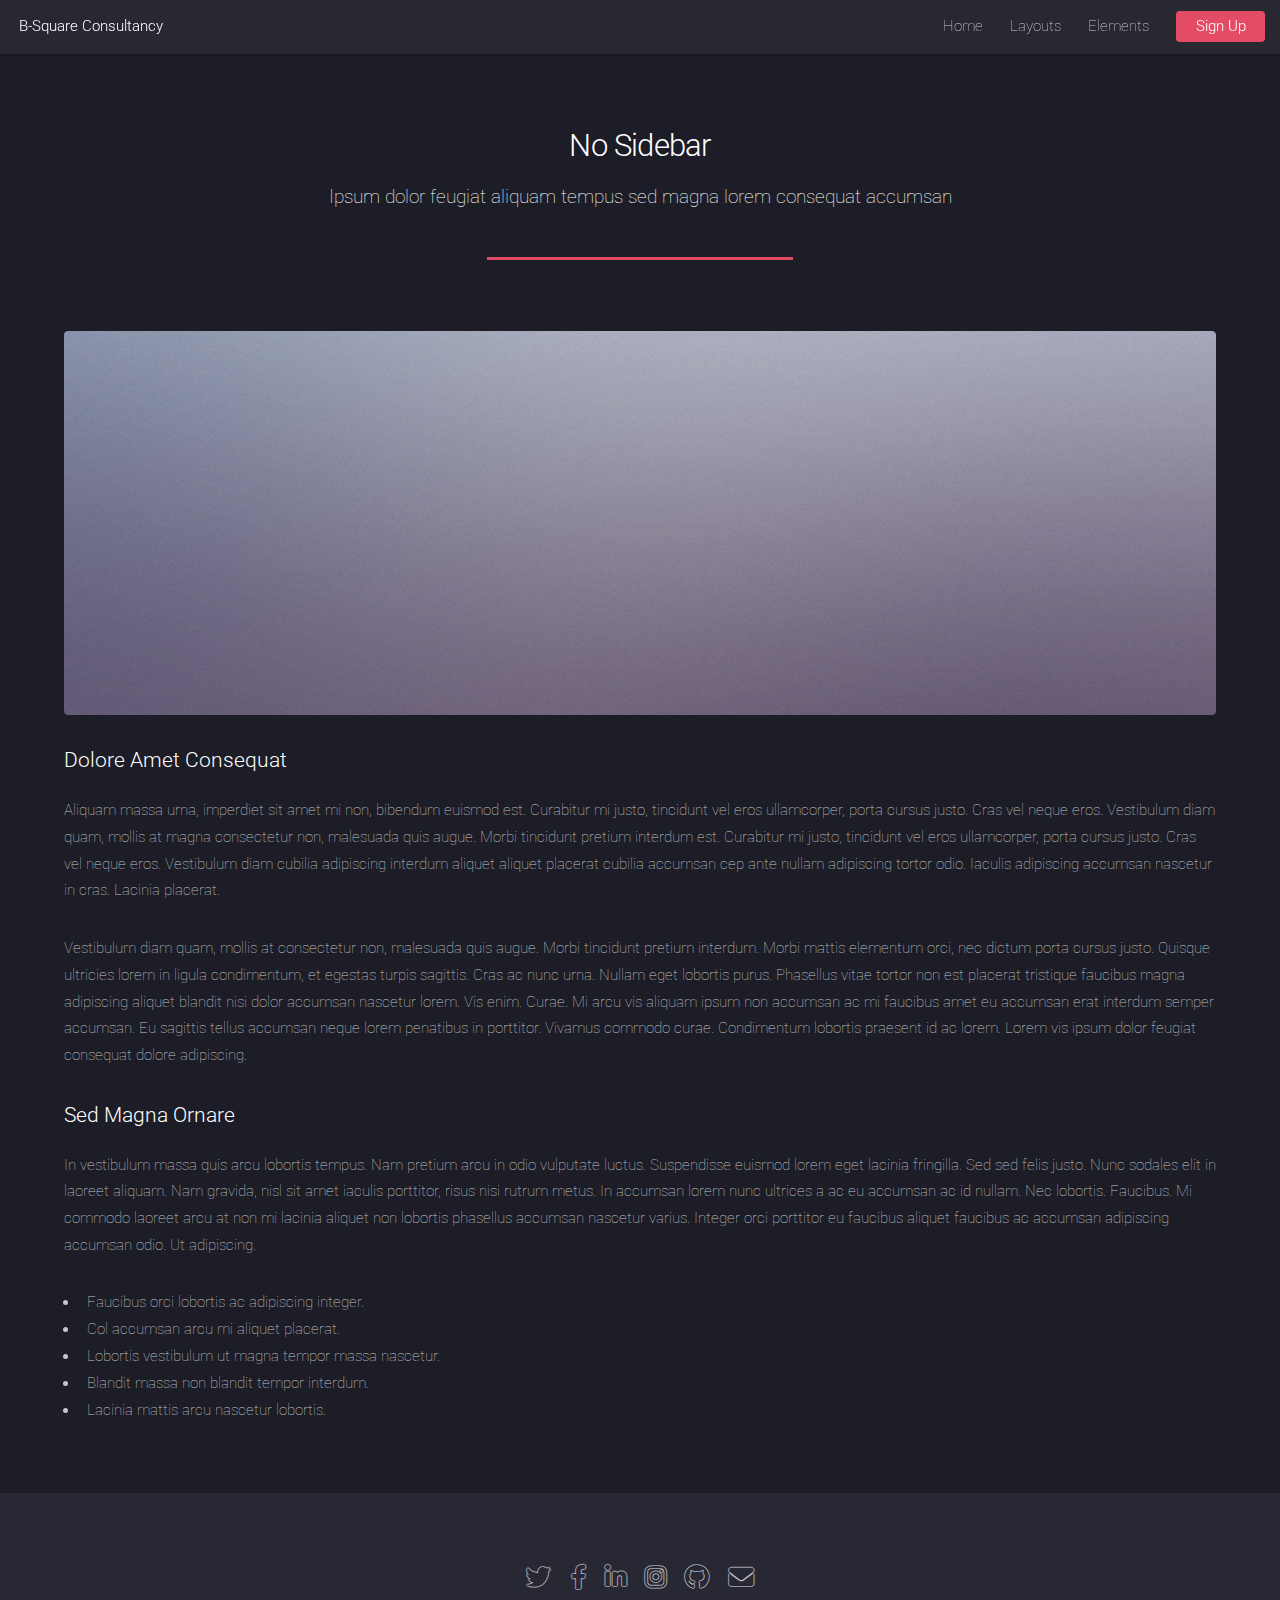
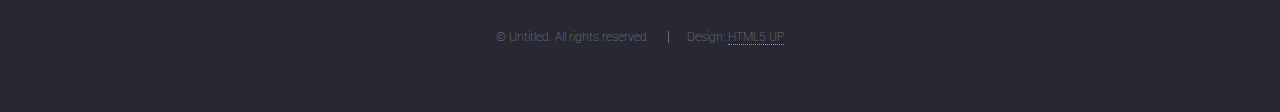
<file: no-sidebar.html>
<!DOCTYPE HTML>
<!--
	B-Square Consultancy by HTML5 UP
	html5up.net | @ajlkn
	Free for personal and commercial use under the CCA 3.0 license (html5up.net/license)
-->
<html>
	<head>
		<title>No Sidebar - B-Square Consultancy by HTML5 UP</title>
		<meta charset="utf-8" />
		<meta name="viewport" content="width=device-width, initial-scale=1, user-scalable=no" />
		<link rel="stylesheet" href="assets/css/main.css" />
		<noscript><link rel="stylesheet" href="assets/css/noscript.css" /></noscript>
	</head>
	<body class="is-preload">
		<div id="page-wrapper">

			<!-- Header -->
				<header id="header">
					<h1 id="logo"><a href="index.html">B-Square Consultancy</a></h1>
					<nav id="nav">
						<ul>
							<li><a href="index.html">Home</a></li>
							<li>
								<a href="#">Layouts</a>
								<ul>
									<li><a href="left-sidebar.html">Left Sidebar</a></li>
									<li><a href="right-sidebar.html">Right Sidebar</a></li>
									<li><a href="no-sidebar.html">No Sidebar</a></li>
									<li>
										<a href="#">Submenu</a>
										<ul>
											<li><a href="#">Option 1</a></li>
											<li><a href="#">Option 2</a></li>
											<li><a href="#">Option 3</a></li>
											<li><a href="#">Option 4</a></li>
										</ul>
									</li>
								</ul>
							</li>
							<li><a href="elements.html">Elements</a></li>
							<li><a href="#" class="button primary">Sign Up</a></li>
						</ul>
					</nav>
				</header>

			<!-- Main -->
				<div id="main" class="wrapper style1">
					<div class="container">
						<header class="major">
							<h2>No Sidebar</h2>
							<p>Ipsum dolor feugiat aliquam tempus sed magna lorem consequat accumsan</p>
						</header>

						<!-- Content -->
							<section id="content">
								<a href="#" class="image fit"><img src="images/pic07.jpg" alt="" /></a>
								<h3>Dolore Amet Consequat</h3>
								<p>Aliquam massa urna, imperdiet sit amet mi non, bibendum euismod est. Curabitur mi justo, tincidunt vel eros ullamcorper, porta cursus justo. Cras vel neque eros. Vestibulum diam quam, mollis at magna consectetur non, malesuada quis augue. Morbi tincidunt pretium interdum est. Curabitur mi justo, tincidunt vel eros ullamcorper, porta cursus justo. Cras vel neque eros. Vestibulum diam cubilia adipiscing interdum aliquet aliquet placerat cubilia accumsan cep ante nullam adipiscing tortor odio. Iaculis adipiscing accumsan nascetur in cras. Lacinia placerat.</p>
								<p>Vestibulum diam quam, mollis at consectetur non, malesuada quis augue. Morbi tincidunt pretium interdum. Morbi mattis elementum orci, nec dictum porta cursus justo. Quisque ultricies lorem in ligula condimentum, et egestas turpis sagittis. Cras ac nunc urna. Nullam eget lobortis purus. Phasellus vitae tortor non est placerat tristique faucibus magna adipiscing aliquet blandit nisi dolor accumsan nascetur lorem. Vis enim. Curae. Mi arcu vis aliquam ipsum non accumsan ac mi faucibus amet eu accumsan erat interdum semper accumsan. Eu sagittis tellus accumsan neque lorem penatibus in porttitor. Vivamus commodo curae. Condimentum lobortis praesent id ac lorem. Lorem vis ipsum dolor feugiat consequat dolore adipiscing.</p>
								<h3>Sed Magna Ornare</h3>
								<p>In vestibulum massa quis arcu lobortis tempus. Nam pretium arcu in odio vulputate luctus. Suspendisse euismod lorem eget lacinia fringilla. Sed sed felis justo. Nunc sodales elit in laoreet aliquam. Nam gravida, nisl sit amet iaculis porttitor, risus nisi rutrum metus. In accumsan lorem nunc ultrices a ac eu accumsan ac id nullam. Nec lobortis. Faucibus. Mi commodo laoreet arcu at non mi lacinia aliquet non lobortis phasellus accumsan nascetur varius. Integer orci porttitor eu faucibus aliquet faucibus ac accumsan adipiscing accumsan odio. Ut adipiscing.</p>
								<ul>
									<li>Faucibus orci lobortis ac adipiscing integer.</li>
									<li>Col accumsan arcu mi aliquet placerat.</li>
									<li>Lobortis vestibulum ut magna tempor massa nascetur.</li>
									<li>Blandit massa non blandit tempor interdum.</li>
									<li>Lacinia mattis arcu nascetur lobortis.</li>
								</ul>
							</section>

					</div>
				</div>

			<!-- Footer -->
				<footer id="footer">
					<ul class="icons">
						<li><a href="#" class="icon brands alt fa-twitter"><span class="label">Twitter</span></a></li>
						<li><a href="#" class="icon brands alt fa-facebook-f"><span class="label">Facebook</span></a></li>
						<li><a href="#" class="icon brands alt fa-linkedin-in"><span class="label">LinkedIn</span></a></li>
						<li><a href="#" class="icon brands alt fa-instagram"><span class="label">Instagram</span></a></li>
						<li><a href="#" class="icon brands alt fa-github"><span class="label">GitHub</span></a></li>
						<li><a href="#" class="icon solid alt fa-envelope"><span class="label">Email</span></a></li>
					</ul>
					<ul class="copyright">
						<li>&copy; Untitled. All rights reserved.</li><li>Design: <a href="http://html5up.net">HTML5 UP</a></li>
					</ul>
				</footer>

		</div>

		<!-- Scripts -->
			<script src="assets/js/jquery.min.js"></script>
			<script src="assets/js/jquery.scrolly.min.js"></script>
			<script src="assets/js/jquery.dropotron.min.js"></script>
			<script src="assets/js/jquery.scrollex.min.js"></script>
			<script src="assets/js/browser.min.js"></script>
			<script src="assets/js/breakpoints.min.js"></script>
			<script src="assets/js/util.js"></script>
			<script src="assets/js/main.js"></script>

	</body>
</html>
</file>
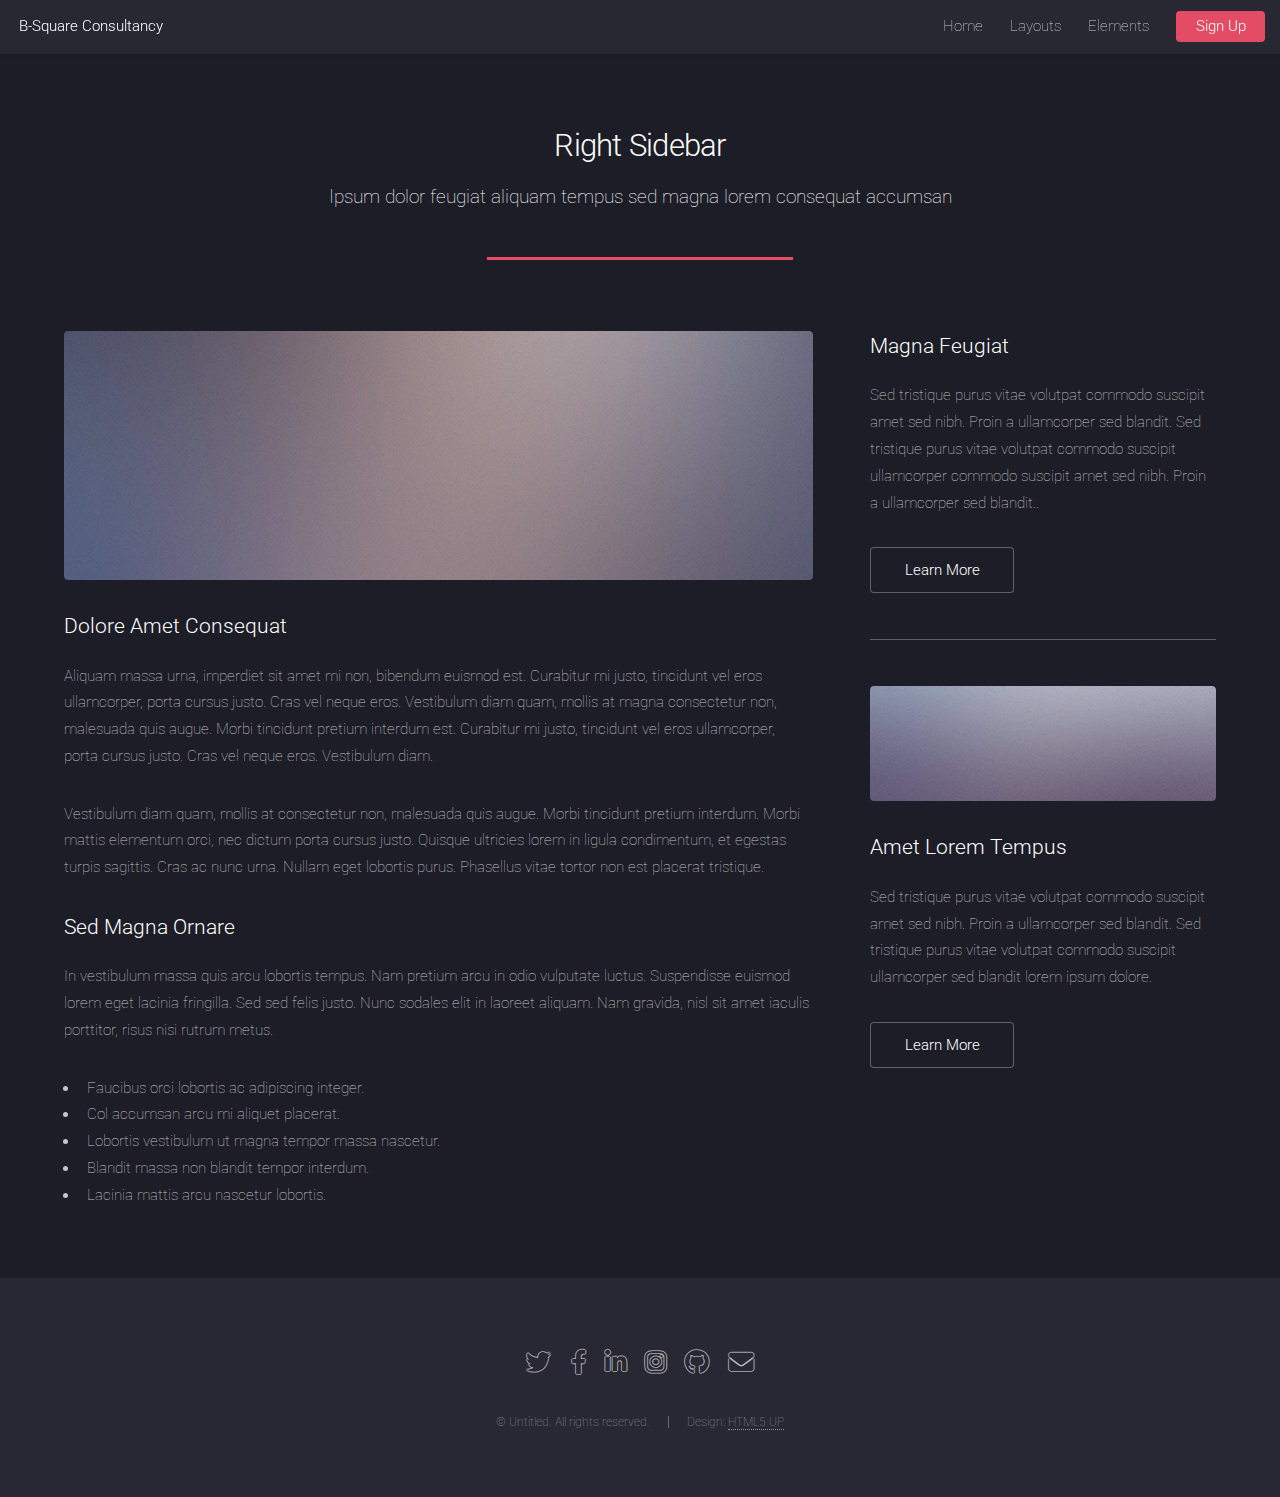
<file: right-sidebar.html>
<!DOCTYPE HTML>
<!--
	B-Square Consultancy by HTML5 UP
	html5up.net | @ajlkn
	Free for personal and commercial use under the CCA 3.0 license (html5up.net/license)
-->
<html>
	<head>
		<title>Right Sidebar - B-Square Consultancy by HTML5 UP</title>
		<meta charset="utf-8" />
		<meta name="viewport" content="width=device-width, initial-scale=1, user-scalable=no" />
		<link rel="stylesheet" href="assets/css/main.css" />
		<noscript><link rel="stylesheet" href="assets/css/noscript.css" /></noscript>
	</head>
	<body class="is-preload">
		<div id="page-wrapper">

			<!-- Header -->
				<header id="header">
					<h1 id="logo"><a href="index.html">B-Square Consultancy</a></h1>
					<nav id="nav">
						<ul>
							<li><a href="index.html">Home</a></li>
							<li>
								<a href="#">Layouts</a>
								<ul>
									<li><a href="left-sidebar.html">Left Sidebar</a></li>
									<li><a href="right-sidebar.html">Right Sidebar</a></li>
									<li><a href="no-sidebar.html">No Sidebar</a></li>
									<li>
										<a href="#">Submenu</a>
										<ul>
											<li><a href="#">Option 1</a></li>
											<li><a href="#">Option 2</a></li>
											<li><a href="#">Option 3</a></li>
											<li><a href="#">Option 4</a></li>
										</ul>
									</li>
								</ul>
							</li>
							<li><a href="elements.html">Elements</a></li>
							<li><a href="#" class="button primary">Sign Up</a></li>
						</ul>
					</nav>
				</header>

			<!-- Main -->
				<div id="main" class="wrapper style1">
					<div class="container">
						<header class="major">
							<h2>Right Sidebar</h2>
							<p>Ipsum dolor feugiat aliquam tempus sed magna lorem consequat accumsan</p>
						</header>
						<div class="row gtr-150">
							<div class="col-8 col-12-medium">

								<!-- Content -->
									<section id="content">
										<a href="#" class="image fit"><img src="images/pic06.jpg" alt="" /></a>
										<h3>Dolore Amet Consequat</h3>
										<p>Aliquam massa urna, imperdiet sit amet mi non, bibendum euismod est. Curabitur mi justo, tincidunt vel eros ullamcorper, porta cursus justo. Cras vel neque eros. Vestibulum diam quam, mollis at magna consectetur non, malesuada quis augue. Morbi tincidunt pretium interdum est. Curabitur mi justo, tincidunt vel eros ullamcorper, porta cursus justo. Cras vel neque eros. Vestibulum diam.</p>
										<p>Vestibulum diam quam, mollis at consectetur non, malesuada quis augue. Morbi tincidunt pretium interdum. Morbi mattis elementum orci, nec dictum porta cursus justo. Quisque ultricies lorem in ligula condimentum, et egestas turpis sagittis. Cras ac nunc urna. Nullam eget lobortis purus. Phasellus vitae tortor non est placerat tristique.</p>
										<h3>Sed Magna Ornare</h3>
										<p>In vestibulum massa quis arcu lobortis tempus. Nam pretium arcu in odio vulputate luctus. Suspendisse euismod lorem eget lacinia fringilla. Sed sed felis justo. Nunc sodales elit in laoreet aliquam. Nam gravida, nisl sit amet iaculis porttitor, risus nisi rutrum metus.</p>
										<ul>
											<li>Faucibus orci lobortis ac adipiscing integer.</li>
											<li>Col accumsan arcu mi aliquet placerat.</li>
											<li>Lobortis vestibulum ut magna tempor massa nascetur.</li>
											<li>Blandit massa non blandit tempor interdum.</li>
											<li>Lacinia mattis arcu nascetur lobortis.</li>
										</ul>
									</section>

							</div>
							<div class="col-4 col-12-medium">

								<!-- Sidebar -->
									<section id="sidebar">
										<section>
											<h3>Magna Feugiat</h3>
											<p>Sed tristique purus vitae volutpat commodo suscipit amet sed nibh. Proin a ullamcorper sed blandit. Sed tristique purus vitae volutpat commodo suscipit ullamcorper commodo suscipit amet sed nibh. Proin a ullamcorper sed blandit..</p>
											<footer>
												<ul class="actions">
													<li><a href="#" class="button">Learn More</a></li>
												</ul>
											</footer>
										</section>
										<hr />
										<section>
											<a href="#" class="image fit"><img src="images/pic07.jpg" alt="" /></a>
											<h3>Amet Lorem Tempus</h3>
											<p>Sed tristique purus vitae volutpat commodo suscipit amet sed nibh. Proin a ullamcorper sed blandit. Sed tristique purus vitae volutpat commodo suscipit ullamcorper sed blandit lorem ipsum dolore.</p>
											<footer>
												<ul class="actions">
													<li><a href="#" class="button">Learn More</a></li>
												</ul>
											</footer>
										</section>
									</section>

							</div>
						</div>
					</div>
				</div>

			<!-- Footer -->
				<footer id="footer">
					<ul class="icons">
						<li><a href="#" class="icon brands alt fa-twitter"><span class="label">Twitter</span></a></li>
						<li><a href="#" class="icon brands alt fa-facebook-f"><span class="label">Facebook</span></a></li>
						<li><a href="#" class="icon brands alt fa-linkedin-in"><span class="label">LinkedIn</span></a></li>
						<li><a href="#" class="icon brands alt fa-instagram"><span class="label">Instagram</span></a></li>
						<li><a href="#" class="icon brands alt fa-github"><span class="label">GitHub</span></a></li>
						<li><a href="#" class="icon solid alt fa-envelope"><span class="label">Email</span></a></li>
					</ul>
					<ul class="copyright">
						<li>&copy; Untitled. All rights reserved.</li><li>Design: <a href="http://html5up.net">HTML5 UP</a></li>
					</ul>
				</footer>

		</div>

		<!-- Scripts -->
			<script src="assets/js/jquery.min.js"></script>
			<script src="assets/js/jquery.scrolly.min.js"></script>
			<script src="assets/js/jquery.dropotron.min.js"></script>
			<script src="assets/js/jquery.scrollex.min.js"></script>
			<script src="assets/js/browser.min.js"></script>
			<script src="assets/js/breakpoints.min.js"></script>
			<script src="assets/js/util.js"></script>
			<script src="assets/js/main.js"></script>

	</body>
</html>
</file>
<file: assets/css/noscript.css>
/*
	B-Square Consultancy by HTML5 UP
	html5up.net | @ajlkn
	Free for personal and commercial use under the CCA 3.0 license (html5up.net/license)
*/

/* Loader */

	body.landing.is-preload:before {
		display: none;
	}

	body.landing.is-preload:after {
		display: none;
	}
</file>
<file: assets/css/main.css>
@import url("fontawesome-all.min.css");
@import url("https://fonts.googleapis.com/css?family=Roboto:100,300,100italic,300italic");

/*
	B-Square Consultancy by HTML5 UP
	html5up.net | @ajlkn
	Free for personal and commercial use under the CCA 3.0 license (html5up.net/license)
*/

html, body, div, span, applet, object,
iframe, h1, h2, h3, h4, h5, h6, p, blockquote,
pre, a, abbr, acronym, address, big, cite,
code, del, dfn, em, img, ins, kbd, q, s, samp,
small, strike, strong, sub, sup, tt, var, b,
u, i, center, dl, dt, dd, ol, ul, li, fieldset,
form, label, legend, table, caption, tbody,
tfoot, thead, tr, th, td, article, aside,
canvas, details, embed, figure, figcaption,
footer, header, hgroup, menu, nav, output, ruby,
section, summary, time, mark, audio, video {
	margin: 0;
	padding: 0;
	border: 0;
	font-size: 100%;
	font: inherit;
	vertical-align: baseline;}

article, aside, details, figcaption, figure,
footer, header, hgroup, menu, nav, section {
	display: block;}

body {
	line-height: 1;
}

ol, ul {
	list-style: none;
}

blockquote, q {
	quotes: none;
}

	blockquote:before, blockquote:after, q:before, q:after {
		content: '';
		content: none;
	}

table {
	border-collapse: collapse;
	border-spacing: 0;
}

body {
	-webkit-text-size-adjust: none;
}

mark {
	background-color: transparent;
	color: inherit;
}

input::-moz-focus-inner {
	border: 0;
	padding: 0;
}

input, select, textarea {
	-moz-appearance: none;
	-webkit-appearance: none;
	-ms-appearance: none;
	appearance: none;
}

/* Basic */

	html {
		box-sizing: border-box;
	}

	*, *:before, *:after {
		box-sizing: inherit;
	}

	html, body {
		background: #1c1d26;
	}

	body.is-preload *, body.is-preload *:before, body.is-preload *:after {
		-moz-animation: none !important;
		-webkit-animation: none !important;
		-ms-animation: none !important;
		animation: none !important;
		-moz-transition: none !important;
		-webkit-transition: none !important;
		-ms-transition: none !important;
		transition: none !important;
	}

	body, input, select, textarea {
		color: rgba(255, 255, 255, 0.75);
		font-family: "Roboto", Helvetica, sans-serif;
		font-size: 15pt;
		font-weight: 100;
		line-height: 1.75em;
	}

	a {
		-moz-transition: border-color 0.2s ease-in-out, color 0.2s ease-in-out;
		-webkit-transition: border-color 0.2s ease-in-out, color 0.2s ease-in-out;
		-ms-transition: border-color 0.2s ease-in-out, color 0.2s ease-in-out;
		transition: border-color 0.2s ease-in-out, color 0.2s ease-in-out;
		border-bottom: dotted 1px;
		color: #e44c65;
		text-decoration: none;
	}

		a:hover {
			color: #e44c65 !important;
			border-bottom-color: transparent;
		}

	strong, b {
		color: #ffffff;
		font-weight: 300;
	}

	em, i {
		font-style: italic;
	}

	p {
		margin: 0 0 2em 0;
	}

	h1, h2, h3, h4, h5, h6 {
		color: #ffffff;
		font-weight: 300;
		line-height: 1em;
		margin: 0 0 1em 0;
	}

		h1 a, h2 a, h3 a, h4 a, h5 a, h6 a {
			color: inherit;
			border: 0;
		}

	h2 {
		font-size: 2em;
		line-height: 1.5em;
		letter-spacing: -0.025em;
	}

	h3 {
		font-size: 1.35em;
		line-height: 1.5em;
	}

	h4 {
		font-size: 1.1em;
		line-height: 1.5em;
	}

	h5 {
		font-size: 0.9em;
		line-height: 1.5em;
	}

	h6 {
		font-size: 0.7em;
		line-height: 1.5em;
	}

	sub {
		font-size: 0.8em;
		position: relative;
		top: 0.5em;
	}

	sup {
		font-size: 0.8em;
		position: relative;
		top: -0.5em;
	}

	hr {
		border: 0;
		border-bottom: solid 1px rgba(255, 255, 255, 0.3);
		margin: 3em 0;
	}

		hr.major {
			margin: 4em 0;
		}

	blockquote {
		border-left: solid 4px rgba(255, 255, 255, 0.3);
		font-style: italic;
		margin: 0 0 2em 0;
		padding: 0.5em 0 0.5em 2em;
	}

	code {
		background: rgba(255, 255, 255, 0.075);
		border-radius: 4px;
		font-family: "Courier New", monospace;
		font-size: 0.9em;
		margin: 0 0.25em;
		padding: 0.25em 0.65em;
	}

	pre {
		-webkit-overflow-scrolling: touch;
		font-family: "Courier New", monospace;
		font-size: 0.9em;
		margin: 0 0 2em 0;
	}

		pre code {
			display: block;
			line-height: 1.75em;
			padding: 1em 1.5em;
			overflow-x: auto;
		}

	.align-left {
		text-align: left;
	}

	.align-center {
		text-align: center;
	}

	.align-right {
		text-align: right;
	}

/* Loader */

	@-moz-keyframes spinner-show {
		0% {
			opacity: 0;
		}

		100% {
			opacity: 1;
		}
	}

	@-webkit-keyframes spinner-show {
		0% {
			opacity: 0;
		}

		100% {
			opacity: 1;
		}
	}

	@-ms-keyframes spinner-show {
		0% {
			opacity: 0;
		}

		100% {
			opacity: 1;
		}
	}

	@keyframes spinner-show {
		0% {
			opacity: 0;
		}

		100% {
			opacity: 1;
		}
	}

	@-moz-keyframes spinner-hide {
		0% {
			color: rgba(255, 255, 255, 0.15);
			z-index: 100001;
			-moz-transform: scale(1) rotate(0deg);
			-webkit-transform: scale(1) rotate(0deg);
			-ms-transform: scale(1) rotate(0deg);
			transform: scale(1) rotate(0deg);
		}

		99% {
			color: #1c1d26;
			z-index: 100001;
			-moz-transform: scale(0.5) rotate(360deg);
			-webkit-transform: scale(0.5) rotate(360deg);
			-ms-transform: scale(0.5) rotate(360deg);
			transform: scale(0.5) rotate(360deg);
		}

		100% {
			color: #1c1d26;
			z-index: -1;
			-moz-transform: scale(0.5) rotate(360deg);
			-webkit-transform: scale(0.5) rotate(360deg);
			-ms-transform: scale(0.5) rotate(360deg);
			transform: scale(0.5) rotate(360deg);
		}
	}

	@-webkit-keyframes spinner-hide {
		0% {
			color: rgba(255, 255, 255, 0.15);
			z-index: 100001;
			-moz-transform: scale(1) rotate(0deg);
			-webkit-transform: scale(1) rotate(0deg);
			-ms-transform: scale(1) rotate(0deg);
			transform: scale(1) rotate(0deg);
		}

		99% {
			color: #1c1d26;
			z-index: 100001;
			-moz-transform: scale(0.5) rotate(360deg);
			-webkit-transform: scale(0.5) rotate(360deg);
			-ms-transform: scale(0.5) rotate(360deg);
			transform: scale(0.5) rotate(360deg);
		}

		100% {
			color: #1c1d26;
			z-index: -1;
			-moz-transform: scale(0.5) rotate(360deg);
			-webkit-transform: scale(0.5) rotate(360deg);
			-ms-transform: scale(0.5) rotate(360deg);
			transform: scale(0.5) rotate(360deg);
		}
	}

	@-ms-keyframes spinner-hide {
		0% {
			color: rgba(255, 255, 255, 0.15);
			z-index: 100001;
			-moz-transform: scale(1) rotate(0deg);
			-webkit-transform: scale(1) rotate(0deg);
			-ms-transform: scale(1) rotate(0deg);
			transform: scale(1) rotate(0deg);
		}

		99% {
			color: #1c1d26;
			z-index: 100001;
			-moz-transform: scale(0.5) rotate(360deg);
			-webkit-transform: scale(0.5) rotate(360deg);
			-ms-transform: scale(0.5) rotate(360deg);
			transform: scale(0.5) rotate(360deg);
		}

		100% {
			color: #1c1d26;
			z-index: -1;
			-moz-transform: scale(0.5) rotate(360deg);
			-webkit-transform: scale(0.5) rotate(360deg);
			-ms-transform: scale(0.5) rotate(360deg);
			transform: scale(0.5) rotate(360deg);
		}
	}

	@keyframes spinner-hide {
		0% {
			color: rgba(255, 255, 255, 0.15);
			z-index: 100001;
			-moz-transform: scale(1) rotate(0deg);
			-webkit-transform: scale(1) rotate(0deg);
			-ms-transform: scale(1) rotate(0deg);
			transform: scale(1) rotate(0deg);
		}

		99% {
			color: #1c1d26;
			z-index: 100001;
			-moz-transform: scale(0.5) rotate(360deg);
			-webkit-transform: scale(0.5) rotate(360deg);
			-ms-transform: scale(0.5) rotate(360deg);
			transform: scale(0.5) rotate(360deg);
		}

		100% {
			color: #1c1d26;
			z-index: -1;
			-moz-transform: scale(0.5) rotate(360deg);
			-webkit-transform: scale(0.5) rotate(360deg);
			-ms-transform: scale(0.5) rotate(360deg);
			transform: scale(0.5) rotate(360deg);
		}
	}

	@-moz-keyframes spinner-rotate {
		0% {
			-moz-transform: scale(1) rotate(0deg);
			-webkit-transform: scale(1) rotate(0deg);
			-ms-transform: scale(1) rotate(0deg);
			transform: scale(1) rotate(0deg);
		}

		100% {
			-moz-transform: scale(1) rotate(360deg);
			-webkit-transform: scale(1) rotate(360deg);
			-ms-transform: scale(1) rotate(360deg);
			transform: scale(1) rotate(360deg);
		}
	}

	@-webkit-keyframes spinner-rotate {
		0% {
			-moz-transform: scale(1) rotate(0deg);
			-webkit-transform: scale(1) rotate(0deg);
			-ms-transform: scale(1) rotate(0deg);
			transform: scale(1) rotate(0deg);
		}

		100% {
			-moz-transform: scale(1) rotate(360deg);
			-webkit-transform: scale(1) rotate(360deg);
			-ms-transform: scale(1) rotate(360deg);
			transform: scale(1) rotate(360deg);
		}
	}

	@-ms-keyframes spinner-rotate {
		0% {
			-moz-transform: scale(1) rotate(0deg);
			-webkit-transform: scale(1) rotate(0deg);
			-ms-transform: scale(1) rotate(0deg);
			transform: scale(1) rotate(0deg);
		}

		100% {
			-moz-transform: scale(1) rotate(360deg);
			-webkit-transform: scale(1) rotate(360deg);
			-ms-transform: scale(1) rotate(360deg);
			transform: scale(1) rotate(360deg);
		}
	}

	@keyframes spinner-rotate {
		0% {
			-moz-transform: scale(1) rotate(0deg);
			-webkit-transform: scale(1) rotate(0deg);
			-ms-transform: scale(1) rotate(0deg);
			transform: scale(1) rotate(0deg);
		}

		100% {
			-moz-transform: scale(1) rotate(360deg);
			-webkit-transform: scale(1) rotate(360deg);
			-ms-transform: scale(1) rotate(360deg);
			transform: scale(1) rotate(360deg);
		}
	}

	@-moz-keyframes overlay-hide {
		0% {
			opacity: 1;
			z-index: 100000;
		}

		15% {
			opacity: 1;
			z-index: 100000;
		}

		99% {
			opacity: 0;
			z-index: 100000;
		}

		100% {
			opacity: 0;
			z-index: -1;
		}
	}

	@-webkit-keyframes overlay-hide {
		0% {
			opacity: 1;
			z-index: 100000;
		}

		15% {
			opacity: 1;
			z-index: 100000;
		}

		99% {
			opacity: 0;
			z-index: 100000;
		}

		100% {
			opacity: 0;
			z-index: -1;
		}
	}

	@-ms-keyframes overlay-hide {
		0% {
			opacity: 1;
			z-index: 100000;
		}

		15% {
			opacity: 1;
			z-index: 100000;
		}

		99% {
			opacity: 0;
			z-index: 100000;
		}

		100% {
			opacity: 0;
			z-index: -1;
		}
	}

	@keyframes overlay-hide {
		0% {
			opacity: 1;
			z-index: 100000;
		}

		15% {
			opacity: 1;
			z-index: 100000;
		}

		99% {
			opacity: 0;
			z-index: 100000;
		}

		100% {
			opacity: 0;
			z-index: -1;
		}
	}

	body.landing {
		text-decoration: none;
	}

		body.landing:before {
			-moz-osx-font-smoothing: grayscale;
			-webkit-font-smoothing: antialiased;
			display: inline-block;
			font-style: normal;
			font-variant: normal;
			text-rendering: auto;
			line-height: 1;
			text-transform: none !important;
			font-family: 'Font Awesome 5 Free';
			font-weight: 900;
		}

		body.landing:before {
			-moz-animation: spinner-show 1.5s 1 0.25s ease forwards, spinner-hide 0.25s ease-in-out forwards !important;
			-webkit-animation: spinner-show 1.5s 1 0.25s ease forwards, spinner-hide 0.25s ease-in-out forwards !important;
			-ms-animation: spinner-show 1.5s 1 0.25s ease forwards, spinner-hide 0.25s ease-in-out forwards !important;
			animation: spinner-show 1.5s 1 0.25s ease forwards, spinner-hide 0.25s ease-in-out forwards !important;
			-moz-transform-origin: 50% 50%;
			-webkit-transform-origin: 50% 50%;
			-ms-transform-origin: 50% 50%;
			transform-origin: 50% 50%;
			color: rgba(255, 255, 255, 0.15);
			content: '\f1ce';
			cursor: default;
			display: block;
			font-size: 2em;
			height: 2em;
			left: 50%;
			line-height: 2em;
			margin: -1em 0 0 -1em;
			opacity: 0;
			position: fixed;
			text-align: center;
			top: 50%;
			width: 2em;
			z-index: -1;
		}

		body.landing:after {
			-moz-animation: overlay-hide 1.5s ease-in forwards !important;
			-webkit-animation: overlay-hide 1.5s ease-in forwards !important;
			-ms-animation: overlay-hide 1.5s ease-in forwards !important;
			animation: overlay-hide 1.5s ease-in forwards !important;
			background: #1c1d26;
			content: '';
			display: block;
			height: 100%;
			left: 0;
			opacity: 0;
			position: fixed;
			top: 0;
			width: 100%;
			z-index: -1;
		}

		body.landing.is-preload:before {
			-moz-animation: spinner-show 1.5s 1 0.25s ease forwards, spinner-rotate 0.75s infinite linear !important;
			-webkit-animation: spinner-show 1.5s 1 0.25s ease forwards, spinner-rotate 0.75s infinite linear !important;
			-ms-animation: spinner-show 1.5s 1 0.25s ease forwards, spinner-rotate 0.75s infinite linear !important;
			animation: spinner-show 1.5s 1 0.25s ease forwards, spinner-rotate 0.75s infinite linear !important;
			z-index: 100001;
		}

		body.landing.is-preload:after {
			-moz-animation: none !important;
			-webkit-animation: none !important;
			-ms-animation: none !important;
			animation: none !important;
			opacity: 1;
			z-index: 100000;
		}

	@media (-webkit-min-device-pixel-ratio: 2) {

		body.landing:before {
			line-height: 2.025em;
		}

	}

/* Container */

	.container {
		margin: 0 auto;
		max-width: calc(100% - 4em);
		width: 70em;
	}

		.container.xsmall {
			width: 17.5em;
		}

		.container.small {
			width: 35em;
		}

		.container.medium {
			width: 52.5em;
		}

		.container.large {
			width: 87.5em;
		}

		.container.xlarge {
			width: 105em;
		}

		.container.max {
			width: 100%;
		}

		@media screen and (max-width: 1280px) {

			.container {
				width: 90%;
				max-width: 100%;
			}

		}

		@media screen and (max-width: 980px) {

			.container {
				width: 100% !important;
			}

		}

/* Row */

	.row {
		display: flex;
		flex-wrap: wrap;
		box-sizing: border-box;
		align-items: stretch;
	}

		.row > * {
			box-sizing: border-box;
		}

		.row.gtr-uniform > * > :last-child {
			margin-bottom: 0;
		}

		.row.aln-left {
			justify-content: flex-start;
		}

		.row.aln-center {
			justify-content: center;
		}

		.row.aln-right {
			justify-content: flex-end;
		}

		.row.aln-top {
			align-items: flex-start;
		}

		.row.aln-middle {
			align-items: center;
		}

		.row.aln-bottom {
			align-items: flex-end;
		}

		.row > .imp {
			order: -1;
		}

		.row > .col-1 {
			width: 8.33333%;
		}

		.row > .off-1 {
			margin-left: 8.33333%;
		}

		.row > .col-2 {
			width: 16.66667%;
		}

		.row > .off-2 {
			margin-left: 16.66667%;
		}

		.row > .col-3 {
			width: 25%;
		}

		.row > .off-3 {
			margin-left: 25%;
		}

		.row > .col-4 {
			width: 33.33333%;
		}

		.row > .off-4 {
			margin-left: 33.33333%;
		}

		.row > .col-5 {
			width: 41.66667%;
		}

		.row > .off-5 {
			margin-left: 41.66667%;
		}

		.row > .col-6 {
			width: 50%;
		}

		.row > .off-6 {
			margin-left: 50%;
		}

		.row > .col-7 {
			width: 58.33333%;
		}

		.row > .off-7 {
			margin-left: 58.33333%;
		}

		.row > .col-8 {
			width: 66.66667%;
		}

		.row > .off-8 {
			margin-left: 66.66667%;
		}

		.row > .col-9 {
			width: 75%;
		}

		.row > .off-9 {
			margin-left: 75%;
		}

		.row > .col-10 {
			width: 83.33333%;
		}

		.row > .off-10 {
			margin-left: 83.33333%;
		}

		.row > .col-11 {
			width: 91.66667%;
		}

		.row > .off-11 {
			margin-left: 91.66667%;
		}

		.row > .col-12 {
			width: 100%;
		}

		.row > .off-12 {
			margin-left: 100%;
		}

		.row.gtr-0 {
			margin-top: 0;
			margin-left: 0em;
		}

			.row.gtr-0 > * {
				padding: 0 0 0 0em;
			}

			.row.gtr-0.gtr-uniform {
				margin-top: 0em;
			}

				.row.gtr-0.gtr-uniform > * {
					padding-top: 0em;
				}

		.row.gtr-25 {
			margin-top: 0;
			margin-left: -0.625em;
		}

			.row.gtr-25 > * {
				padding: 0 0 0 0.625em;
			}

			.row.gtr-25.gtr-uniform {
				margin-top: -0.625em;
			}

				.row.gtr-25.gtr-uniform > * {
					padding-top: 0.625em;
				}

		.row.gtr-50 {
			margin-top: 0;
			margin-left: -1.25em;
		}

			.row.gtr-50 > * {
				padding: 0 0 0 1.25em;
			}

			.row.gtr-50.gtr-uniform {
				margin-top: -1.25em;
			}

				.row.gtr-50.gtr-uniform > * {
					padding-top: 1.25em;
				}

		.row {
			margin-top: 0;
			margin-left: -2.5em;
		}

			.row > * {
				padding: 0 0 0 2.5em;
			}

			.row.gtr-uniform {
				margin-top: -2.5em;
			}

				.row.gtr-uniform > * {
					padding-top: 2.5em;
				}

		.row.gtr-150 {
			margin-top: 0;
			margin-left: -3.75em;
		}

			.row.gtr-150 > * {
				padding: 0 0 0 3.75em;
			}

			.row.gtr-150.gtr-uniform {
				margin-top: -3.75em;
			}

				.row.gtr-150.gtr-uniform > * {
					padding-top: 3.75em;
				}

		.row.gtr-200 {
			margin-top: 0;
			margin-left: -5em;
		}

			.row.gtr-200 > * {
				padding: 0 0 0 5em;
			}

			.row.gtr-200.gtr-uniform {
				margin-top: -5em;
			}

				.row.gtr-200.gtr-uniform > * {
					padding-top: 5em;
				}

		@media screen and (max-width: 1680px) {

			.row {
				display: flex;
				flex-wrap: wrap;
				box-sizing: border-box;
				align-items: stretch;
			}

				.row > * {
					box-sizing: border-box;
				}

				.row.gtr-uniform > * > :last-child {
					margin-bottom: 0;
				}

				.row.aln-left {
					justify-content: flex-start;
				}

				.row.aln-center {
					justify-content: center;
				}

				.row.aln-right {
					justify-content: flex-end;
				}

				.row.aln-top {
					align-items: flex-start;
				}

				.row.aln-middle {
					align-items: center;
				}

				.row.aln-bottom {
					align-items: flex-end;
				}

				.row > .imp-xlarge {
					order: -1;
				}

				.row > .col-1-xlarge {
					width: 8.33333%;
				}

				.row > .off-1-xlarge {
					margin-left: 8.33333%;
				}

				.row > .col-2-xlarge {
					width: 16.66667%;
				}

				.row > .off-2-xlarge {
					margin-left: 16.66667%;
				}

				.row > .col-3-xlarge {
					width: 25%;
				}

				.row > .off-3-xlarge {
					margin-left: 25%;
				}

				.row > .col-4-xlarge {
					width: 33.33333%;
				}

				.row > .off-4-xlarge {
					margin-left: 33.33333%;
				}

				.row > .col-5-xlarge {
					width: 41.66667%;
				}

				.row > .off-5-xlarge {
					margin-left: 41.66667%;
				}

				.row > .col-6-xlarge {
					width: 50%;
				}

				.row > .off-6-xlarge {
					margin-left: 50%;
				}

				.row > .col-7-xlarge {
					width: 58.33333%;
				}

				.row > .off-7-xlarge {
					margin-left: 58.33333%;
				}

				.row > .col-8-xlarge {
					width: 66.66667%;
				}

				.row > .off-8-xlarge {
					margin-left: 66.66667%;
				}

				.row > .col-9-xlarge {
					width: 75%;
				}

				.row > .off-9-xlarge {
					margin-left: 75%;
				}

				.row > .col-10-xlarge {
					width: 83.33333%;
				}

				.row > .off-10-xlarge {
					margin-left: 83.33333%;
				}

				.row > .col-11-xlarge {
					width: 91.66667%;
				}

				.row > .off-11-xlarge {
					margin-left: 91.66667%;
				}

				.row > .col-12-xlarge {
					width: 100%;
				}

				.row > .off-12-xlarge {
					margin-left: 100%;
				}

				.row.gtr-0 {
					margin-top: 0;
					margin-left: 0em;
				}

					.row.gtr-0 > * {
						padding: 0 0 0 0em;
					}

					.row.gtr-0.gtr-uniform {
						margin-top: 0em;
					}

						.row.gtr-0.gtr-uniform > * {
							padding-top: 0em;
						}

				.row.gtr-25 {
					margin-top: 0;
					margin-left: -0.625em;
				}

					.row.gtr-25 > * {
						padding: 0 0 0 0.625em;
					}

					.row.gtr-25.gtr-uniform {
						margin-top: -0.625em;
					}

						.row.gtr-25.gtr-uniform > * {
							padding-top: 0.625em;
						}

				.row.gtr-50 {
					margin-top: 0;
					margin-left: -1.25em;
				}

					.row.gtr-50 > * {
						padding: 0 0 0 1.25em;
					}

					.row.gtr-50.gtr-uniform {
						margin-top: -1.25em;
					}

						.row.gtr-50.gtr-uniform > * {
							padding-top: 1.25em;
						}

				.row {
					margin-top: 0;
					margin-left: -2.5em;
				}

					.row > * {
						padding: 0 0 0 2.5em;
					}

					.row.gtr-uniform {
						margin-top: -2.5em;
					}

						.row.gtr-uniform > * {
							padding-top: 2.5em;
						}

				.row.gtr-150 {
					margin-top: 0;
					margin-left: -3.75em;
				}

					.row.gtr-150 > * {
						padding: 0 0 0 3.75em;
					}

					.row.gtr-150.gtr-uniform {
						margin-top: -3.75em;
					}

						.row.gtr-150.gtr-uniform > * {
							padding-top: 3.75em;
						}

				.row.gtr-200 {
					margin-top: 0;
					margin-left: -5em;
				}

					.row.gtr-200 > * {
						padding: 0 0 0 5em;
					}

					.row.gtr-200.gtr-uniform {
						margin-top: -5em;
					}

						.row.gtr-200.gtr-uniform > * {
							padding-top: 5em;
						}

		}

		@media screen and (max-width: 1280px) {

			.row {
				display: flex;
				flex-wrap: wrap;
				box-sizing: border-box;
				align-items: stretch;
			}

				.row > * {
					box-sizing: border-box;
				}

				.row.gtr-uniform > * > :last-child {
					margin-bottom: 0;
				}

				.row.aln-left {
					justify-content: flex-start;
				}

				.row.aln-center {
					justify-content: center;
				}

				.row.aln-right {
					justify-content: flex-end;
				}

				.row.aln-top {
					align-items: flex-start;
				}

				.row.aln-middle {
					align-items: center;
				}

				.row.aln-bottom {
					align-items: flex-end;
				}

				.row > .imp-large {
					order: -1;
				}

				.row > .col-1-large {
					width: 8.33333%;
				}

				.row > .off-1-large {
					margin-left: 8.33333%;
				}

				.row > .col-2-large {
					width: 16.66667%;
				}

				.row > .off-2-large {
					margin-left: 16.66667%;
				}

				.row > .col-3-large {
					width: 25%;
				}

				.row > .off-3-large {
					margin-left: 25%;
				}

				.row > .col-4-large {
					width: 33.33333%;
				}

				.row > .off-4-large {
					margin-left: 33.33333%;
				}

				.row > .col-5-large {
					width: 41.66667%;
				}

				.row > .off-5-large {
					margin-left: 41.66667%;
				}

				.row > .col-6-large {
					width: 50%;
				}

				.row > .off-6-large {
					margin-left: 50%;
				}

				.row > .col-7-large {
					width: 58.33333%;
				}

				.row > .off-7-large {
					margin-left: 58.33333%;
				}

				.row > .col-8-large {
					width: 66.66667%;
				}

				.row > .off-8-large {
					margin-left: 66.66667%;
				}

				.row > .col-9-large {
					width: 75%;
				}

				.row > .off-9-large {
					margin-left: 75%;
				}

				.row > .col-10-large {
					width: 83.33333%;
				}

				.row > .off-10-large {
					margin-left: 83.33333%;
				}

				.row > .col-11-large {
					width: 91.66667%;
				}

				.row > .off-11-large {
					margin-left: 91.66667%;
				}

				.row > .col-12-large {
					width: 100%;
				}

				.row > .off-12-large {
					margin-left: 100%;
				}

				.row.gtr-0 {
					margin-top: 0;
					margin-left: 0em;
				}

					.row.gtr-0 > * {
						padding: 0 0 0 0em;
					}

					.row.gtr-0.gtr-uniform {
						margin-top: 0em;
					}

						.row.gtr-0.gtr-uniform > * {
							padding-top: 0em;
						}

				.row.gtr-25 {
					margin-top: 0;
					margin-left: -0.625em;
				}

					.row.gtr-25 > * {
						padding: 0 0 0 0.625em;
					}

					.row.gtr-25.gtr-uniform {
						margin-top: -0.625em;
					}

						.row.gtr-25.gtr-uniform > * {
							padding-top: 0.625em;
						}

				.row.gtr-50 {
					margin-top: 0;
					margin-left: -1.25em;
				}

					.row.gtr-50 > * {
						padding: 0 0 0 1.25em;
					}

					.row.gtr-50.gtr-uniform {
						margin-top: -1.25em;
					}

						.row.gtr-50.gtr-uniform > * {
							padding-top: 1.25em;
						}

				.row {
					margin-top: 0;
					margin-left: -2.5em;
				}

					.row > * {
						padding: 0 0 0 2.5em;
					}

					.row.gtr-uniform {
						margin-top: -2.5em;
					}

						.row.gtr-uniform > * {
							padding-top: 2.5em;
						}

				.row.gtr-150 {
					margin-top: 0;
					margin-left: -3.75em;
				}

					.row.gtr-150 > * {
						padding: 0 0 0 3.75em;
					}

					.row.gtr-150.gtr-uniform {
						margin-top: -3.75em;
					}

						.row.gtr-150.gtr-uniform > * {
							padding-top: 3.75em;
						}

				.row.gtr-200 {
					margin-top: 0;
					margin-left: -5em;
				}

					.row.gtr-200 > * {
						padding: 0 0 0 5em;
					}

					.row.gtr-200.gtr-uniform {
						margin-top: -5em;
					}

						.row.gtr-200.gtr-uniform > * {
							padding-top: 5em;
						}

		}

		@media screen and (max-width: 980px) {

			.row {
				display: flex;
				flex-wrap: wrap;
				box-sizing: border-box;
				align-items: stretch;
			}

				.row > * {
					box-sizing: border-box;
				}

				.row.gtr-uniform > * > :last-child {
					margin-bottom: 0;
				}

				.row.aln-left {
					justify-content: flex-start;
				}

				.row.aln-center {
					justify-content: center;
				}

				.row.aln-right {
					justify-content: flex-end;
				}

				.row.aln-top {
					align-items: flex-start;
				}

				.row.aln-middle {
					align-items: center;
				}

				.row.aln-bottom {
					align-items: flex-end;
				}

				.row > .imp-medium {
					order: -1;
				}

				.row > .col-1-medium {
					width: 8.33333%;
				}

				.row > .off-1-medium {
					margin-left: 8.33333%;
				}

				.row > .col-2-medium {
					width: 16.66667%;
				}

				.row > .off-2-medium {
					margin-left: 16.66667%;
				}

				.row > .col-3-medium {
					width: 25%;
				}

				.row > .off-3-medium {
					margin-left: 25%;
				}

				.row > .col-4-medium {
					width: 33.33333%;
				}

				.row > .off-4-medium {
					margin-left: 33.33333%;
				}

				.row > .col-5-medium {
					width: 41.66667%;
				}

				.row > .off-5-medium {
					margin-left: 41.66667%;
				}

				.row > .col-6-medium {
					width: 50%;
				}

				.row > .off-6-medium {
					margin-left: 50%;
				}

				.row > .col-7-medium {
					width: 58.33333%;
				}

				.row > .off-7-medium {
					margin-left: 58.33333%;
				}

				.row > .col-8-medium {
					width: 66.66667%;
				}

				.row > .off-8-medium {
					margin-left: 66.66667%;
				}

				.row > .col-9-medium {
					width: 75%;
				}

				.row > .off-9-medium {
					margin-left: 75%;
				}

				.row > .col-10-medium {
					width: 83.33333%;
				}

				.row > .off-10-medium {
					margin-left: 83.33333%;
				}

				.row > .col-11-medium {
					width: 91.66667%;
				}

				.row > .off-11-medium {
					margin-left: 91.66667%;
				}

				.row > .col-12-medium {
					width: 100%;
				}

				.row > .off-12-medium {
					margin-left: 100%;
				}

				.row.gtr-0 {
					margin-top: 0;
					margin-left: 0em;
				}

					.row.gtr-0 > * {
						padding: 0 0 0 0em;
					}

					.row.gtr-0.gtr-uniform {
						margin-top: 0em;
					}

						.row.gtr-0.gtr-uniform > * {
							padding-top: 0em;
						}

				.row.gtr-25 {
					margin-top: 0;
					margin-left: -0.625em;
				}

					.row.gtr-25 > * {
						padding: 0 0 0 0.625em;
					}

					.row.gtr-25.gtr-uniform {
						margin-top: -0.625em;
					}

						.row.gtr-25.gtr-uniform > * {
							padding-top: 0.625em;
						}

				.row.gtr-50 {
					margin-top: 0;
					margin-left: -1.25em;
				}

					.row.gtr-50 > * {
						padding: 0 0 0 1.25em;
					}

					.row.gtr-50.gtr-uniform {
						margin-top: -1.25em;
					}

						.row.gtr-50.gtr-uniform > * {
							padding-top: 1.25em;
						}

				.row {
					margin-top: 0;
					margin-left: -2.5em;
				}

					.row > * {
						padding: 0 0 0 2.5em;
					}

					.row.gtr-uniform {
						margin-top: -2.5em;
					}

						.row.gtr-uniform > * {
							padding-top: 2.5em;
						}

				.row.gtr-150 {
					margin-top: 0;
					margin-left: -3.75em;
				}

					.row.gtr-150 > * {
						padding: 0 0 0 3.75em;
					}

					.row.gtr-150.gtr-uniform {
						margin-top: -3.75em;
					}

						.row.gtr-150.gtr-uniform > * {
							padding-top: 3.75em;
						}

				.row.gtr-200 {
					margin-top: 0;
					margin-left: -5em;
				}

					.row.gtr-200 > * {
						padding: 0 0 0 5em;
					}

					.row.gtr-200.gtr-uniform {
						margin-top: -5em;
					}

						.row.gtr-200.gtr-uniform > * {
							padding-top: 5em;
						}

		}

		@media screen and (max-width: 736px) {

			.row {
				display: flex;
				flex-wrap: wrap;
				box-sizing: border-box;
				align-items: stretch;
			}

				.row > * {
					box-sizing: border-box;
				}

				.row.gtr-uniform > * > :last-child {
					margin-bottom: 0;
				}

				.row.aln-left {
					justify-content: flex-start;
				}

				.row.aln-center {
					justify-content: center;
				}

				.row.aln-right {
					justify-content: flex-end;
				}

				.row.aln-top {
					align-items: flex-start;
				}

				.row.aln-middle {
					align-items: center;
				}

				.row.aln-bottom {
					align-items: flex-end;
				}

				.row > .imp-small {
					order: -1;
				}

				.row > .col-1-small {
					width: 8.33333%;
				}

				.row > .off-1-small {
					margin-left: 8.33333%;
				}

				.row > .col-2-small {
					width: 16.66667%;
				}

				.row > .off-2-small {
					margin-left: 16.66667%;
				}

				.row > .col-3-small {
					width: 25%;
				}

				.row > .off-3-small {
					margin-left: 25%;
				}

				.row > .col-4-small {
					width: 33.33333%;
				}

				.row > .off-4-small {
					margin-left: 33.33333%;
				}

				.row > .col-5-small {
					width: 41.66667%;
				}

				.row > .off-5-small {
					margin-left: 41.66667%;
				}

				.row > .col-6-small {
					width: 50%;
				}

				.row > .off-6-small {
					margin-left: 50%;
				}

				.row > .col-7-small {
					width: 58.33333%;
				}

				.row > .off-7-small {
					margin-left: 58.33333%;
				}

				.row > .col-8-small {
					width: 66.66667%;
				}

				.row > .off-8-small {
					margin-left: 66.66667%;
				}

				.row > .col-9-small {
					width: 75%;
				}

				.row > .off-9-small {
					margin-left: 75%;
				}

				.row > .col-10-small {
					width: 83.33333%;
				}

				.row > .off-10-small {
					margin-left: 83.33333%;
				}

				.row > .col-11-small {
					width: 91.66667%;
				}

				.row > .off-11-small {
					margin-left: 91.66667%;
				}

				.row > .col-12-small {
					width: 100%;
				}

				.row > .off-12-small {
					margin-left: 100%;
				}

				.row.gtr-0 {
					margin-top: 0;
					margin-left: 0em;
				}

					.row.gtr-0 > * {
						padding: 0 0 0 0em;
					}

					.row.gtr-0.gtr-uniform {
						margin-top: 0em;
					}

						.row.gtr-0.gtr-uniform > * {
							padding-top: 0em;
						}

				.row.gtr-25 {
					margin-top: 0;
					margin-left: -0.625em;
				}

					.row.gtr-25 > * {
						padding: 0 0 0 0.625em;
					}

					.row.gtr-25.gtr-uniform {
						margin-top: -0.625em;
					}

						.row.gtr-25.gtr-uniform > * {
							padding-top: 0.625em;
						}

				.row.gtr-50 {
					margin-top: 0;
					margin-left: -1.25em;
				}

					.row.gtr-50 > * {
						padding: 0 0 0 1.25em;
					}

					.row.gtr-50.gtr-uniform {
						margin-top: -1.25em;
					}

						.row.gtr-50.gtr-uniform > * {
							padding-top: 1.25em;
						}

				.row {
					margin-top: 0;
					margin-left: -2.5em;
				}

					.row > * {
						padding: 0 0 0 2.5em;
					}

					.row.gtr-uniform {
						margin-top: -2.5em;
					}

						.row.gtr-uniform > * {
							padding-top: 2.5em;
						}

				.row.gtr-150 {
					margin-top: 0;
					margin-left: -3.75em;
				}

					.row.gtr-150 > * {
						padding: 0 0 0 3.75em;
					}

					.row.gtr-150.gtr-uniform {
						margin-top: -3.75em;
					}

						.row.gtr-150.gtr-uniform > * {
							padding-top: 3.75em;
						}

				.row.gtr-200 {
					margin-top: 0;
					margin-left: -5em;
				}

					.row.gtr-200 > * {
						padding: 0 0 0 5em;
					}

					.row.gtr-200.gtr-uniform {
						margin-top: -5em;
					}

						.row.gtr-200.gtr-uniform > * {
							padding-top: 5em;
						}

		}

		@media screen and (max-width: 480px) {

			.row {
				display: flex;
				flex-wrap: wrap;
				box-sizing: border-box;
				align-items: stretch;
			}

				.row > * {
					box-sizing: border-box;
				}

				.row.gtr-uniform > * > :last-child {
					margin-bottom: 0;
				}

				.row.aln-left {
					justify-content: flex-start;
				}

				.row.aln-center {
					justify-content: center;
				}

				.row.aln-right {
					justify-content: flex-end;
				}

				.row.aln-top {
					align-items: flex-start;
				}

				.row.aln-middle {
					align-items: center;
				}

				.row.aln-bottom {
					align-items: flex-end;
				}

				.row > .imp-xsmall {
					order: -1;
				}

				.row > .col-1-xsmall {
					width: 8.33333%;
				}

				.row > .off-1-xsmall {
					margin-left: 8.33333%;
				}

				.row > .col-2-xsmall {
					width: 16.66667%;
				}

				.row > .off-2-xsmall {
					margin-left: 16.66667%;
				}

				.row > .col-3-xsmall {
					width: 25%;
				}

				.row > .off-3-xsmall {
					margin-left: 25%;
				}

				.row > .col-4-xsmall {
					width: 33.33333%;
				}

				.row > .off-4-xsmall {
					margin-left: 33.33333%;
				}

				.row > .col-5-xsmall {
					width: 41.66667%;
				}

				.row > .off-5-xsmall {
					margin-left: 41.66667%;
				}

				.row > .col-6-xsmall {
					width: 50%;
				}

				.row > .off-6-xsmall {
					margin-left: 50%;
				}

				.row > .col-7-xsmall {
					width: 58.33333%;
				}

				.row > .off-7-xsmall {
					margin-left: 58.33333%;
				}

				.row > .col-8-xsmall {
					width: 66.66667%;
				}

				.row > .off-8-xsmall {
					margin-left: 66.66667%;
				}

				.row > .col-9-xsmall {
					width: 75%;
				}

				.row > .off-9-xsmall {
					margin-left: 75%;
				}

				.row > .col-10-xsmall {
					width: 83.33333%;
				}

				.row > .off-10-xsmall {
					margin-left: 83.33333%;
				}

				.row > .col-11-xsmall {
					width: 91.66667%;
				}

				.row > .off-11-xsmall {
					margin-left: 91.66667%;
				}

				.row > .col-12-xsmall {
					width: 100%;
				}

				.row > .off-12-xsmall {
					margin-left: 100%;
				}

				.row.gtr-0 {
					margin-top: 0;
					margin-left: 0em;
				}

					.row.gtr-0 > * {
						padding: 0 0 0 0em;
					}

					.row.gtr-0.gtr-uniform {
						margin-top: 0em;
					}

						.row.gtr-0.gtr-uniform > * {
							padding-top: 0em;
						}

				.row.gtr-25 {
					margin-top: 0;
					margin-left: -0.625em;
				}

					.row.gtr-25 > * {
						padding: 0 0 0 0.625em;
					}

					.row.gtr-25.gtr-uniform {
						margin-top: -0.625em;
					}

						.row.gtr-25.gtr-uniform > * {
							padding-top: 0.625em;
						}

				.row.gtr-50 {
					margin-top: 0;
					margin-left: -1.25em;
				}

					.row.gtr-50 > * {
						padding: 0 0 0 1.25em;
					}

					.row.gtr-50.gtr-uniform {
						margin-top: -1.25em;
					}

						.row.gtr-50.gtr-uniform > * {
							padding-top: 1.25em;
						}

				.row {
					margin-top: 0;
					margin-left: -2.5em;
				}

					.row > * {
						padding: 0 0 0 2.5em;
					}

					.row.gtr-uniform {
						margin-top: -2.5em;
					}

						.row.gtr-uniform > * {
							padding-top: 2.5em;
						}

				.row.gtr-150 {
					margin-top: 0;
					margin-left: -3.75em;
				}

					.row.gtr-150 > * {
						padding: 0 0 0 3.75em;
					}

					.row.gtr-150.gtr-uniform {
						margin-top: -3.75em;
					}

						.row.gtr-150.gtr-uniform > * {
							padding-top: 3.75em;
						}

				.row.gtr-200 {
					margin-top: 0;
					margin-left: -5em;
				}

					.row.gtr-200 > * {
						padding: 0 0 0 5em;
					}

					.row.gtr-200.gtr-uniform {
						margin-top: -5em;
					}

						.row.gtr-200.gtr-uniform > * {
							padding-top: 5em;
						}

		}

/* Section/Article */

	section.special, article.special {
		text-align: center;
	}

	header p {
		color: #ffffff;
		position: relative;
		margin: 0 0 1.5em 0;
	}

	header h2 + p {
		font-size: 1.25em;
		margin-top: -1em;
		line-height: 1.75em;
	}

	header h3 + p {
		font-size: 1.1em;
		margin-top: -0.8em;
		line-height: 1.75em;
	}

	header h4 + p,
	header h5 + p,
	header h6 + p {
		font-size: 0.9em;
		margin-top: -0.6em;
		line-height: 1.5em;
	}

	header.major {
		margin: 0 0 4em 0;
		position: relative;
		text-align: center;
	}

		header.major:after {
			background: #e44c65;
			content: '';
			display: inline-block;
			height: 0.2em;
			max-width: 20em;
			width: 75%;
		}

	footer.major {
		margin: 4em 0 0 0;
	}

/* Form */

	form {
		margin: 0 0 2em 0;
	}

		form.cta {
			max-width: 35em;
			margin-left: auto;
			margin-right: auto;
		}

	label {
		color: #ffffff;
		display: block;
		font-size: 0.9em;
		font-weight: 300;
		margin: 0 0 1em 0;
	}

	input[type="text"],
	input[type="password"],
	input[type="email"],
	select,
	textarea {
		-moz-appearance: none;
		-webkit-appearance: none;
		-ms-appearance: none;
		appearance: none;
		-moz-transition: border-color 0.2s ease-in-out;
		-webkit-transition: border-color 0.2s ease-in-out;
		-ms-transition: border-color 0.2s ease-in-out;
		transition: border-color 0.2s ease-in-out;
		background: transparent;
		border-radius: 4px;
		border: solid 1px rgba(255, 255, 255, 0.3);
		color: inherit;
		display: block;
		outline: 0;
		padding: 0 1em;
		text-decoration: none;
		width: 100%;
	}

		input[type="text"]:invalid,
		input[type="password"]:invalid,
		input[type="email"]:invalid,
		select:invalid,
		textarea:invalid {
			box-shadow: none;
		}

		input[type="text"]:focus,
		input[type="password"]:focus,
		input[type="email"]:focus,
		select:focus,
		textarea:focus {
			border-color: #e44c65;
		}

	select {
		background-image: url("data:image/svg+xml;charset=utf8,%3Csvg xmlns='http://www.w3.org/2000/svg' width='40' height='40' preserveAspectRatio='none' viewBox='0 0 40 40'%3E%3Cpath d='M9.4,12.3l10.4,10.4l10.4-10.4c0.2-0.2,0.5-0.4,0.9-0.4c0.3,0,0.6,0.1,0.9,0.4l3.3,3.3c0.2,0.2,0.4,0.5,0.4,0.9 c0,0.4-0.1,0.6-0.4,0.9L20.7,31.9c-0.2,0.2-0.5,0.4-0.9,0.4c-0.3,0-0.6-0.1-0.9-0.4L4.3,17.3c-0.2-0.2-0.4-0.5-0.4-0.9 c0-0.4,0.1-0.6,0.4-0.9l3.3-3.3c0.2-0.2,0.5-0.4,0.9-0.4S9.1,12.1,9.4,12.3z' fill='rgba(255, 255, 255, 0.3)' /%3E%3C/svg%3E");
		background-size: 1.25rem;
		background-repeat: no-repeat;
		background-position: calc(100% - 1rem) center;
		height: 3em;
		padding-right: 3em;
		text-overflow: ellipsis;
	}

		select option {
			color: #ffffff;
			background: #1c1d26;
		}

		select:focus::-ms-value {
			background-color: transparent;
		}

		select::-ms-expand {
			display: none;
		}

	input[type="text"],
	input[type="password"],
	input[type="email"],
	select {
		height: 3em;
	}

	textarea {
		padding: 0.75em 1em;
	}

	input[type="checkbox"],
	input[type="radio"] {
		-moz-appearance: none;
		-webkit-appearance: none;
		-ms-appearance: none;
		appearance: none;
		display: block;
		float: left;
		margin-right: -2em;
		opacity: 0;
		width: 1em;
		z-index: -1;
	}

		input[type="checkbox"] + label,
		input[type="radio"] + label {
			text-decoration: none;
			color: rgba(255, 255, 255, 0.75);
			cursor: pointer;
			display: inline-block;
			font-size: 1em;
			font-weight: 100;
			padding-left: 2.55em;
			padding-right: 0.75em;
			position: relative;
		}

			input[type="checkbox"] + label:before,
			input[type="radio"] + label:before {
				-moz-osx-font-smoothing: grayscale;
				-webkit-font-smoothing: antialiased;
				display: inline-block;
				font-style: normal;
				font-variant: normal;
				text-rendering: auto;
				line-height: 1;
				text-transform: none !important;
				font-family: 'Font Awesome 5 Free';
				font-weight: 900;
			}

			input[type="checkbox"] + label:before,
			input[type="radio"] + label:before {
				border-radius: 4px;
				border: solid 1px rgba(255, 255, 255, 0.3);
				content: '';
				display: inline-block;
				font-size: 0.8em;
				height: 2.25em;
				left: 0;
				line-height: 2.25em;
				position: absolute;
				text-align: center;
				top: 0;
				width: 2.25em;
			}

		input[type="checkbox"]:checked + label:before,
		input[type="radio"]:checked + label:before {
			background: rgba(255, 255, 255, 0.25);
			color: #ffffff;
			content: '\f00c';
		}

		input[type="checkbox"]:focus + label:before,
		input[type="radio"]:focus + label:before {
			border-color: #e44c65;
		}

	input[type="checkbox"] + label:before {
		border-radius: 4px;
	}

	input[type="radio"] + label:before {
		border-radius: 100%;
	}

	::-webkit-input-placeholder {
		color: rgba(255, 255, 255, 0.5) !important;
		opacity: 1.0;
	}

	:-moz-placeholder {
		color: rgba(255, 255, 255, 0.5) !important;
		opacity: 1.0;
	}

	::-moz-placeholder {
		color: rgba(255, 255, 255, 0.5) !important;
		opacity: 1.0;
	}

	:-ms-input-placeholder {
		color: rgba(255, 255, 255, 0.5) !important;
		opacity: 1.0;
	}

/* Box */

	.box {
		border-radius: 4px;
		border: solid 1px rgba(255, 255, 255, 0.3);
		margin-bottom: 2em;
		padding: 1.5em;
	}

		.box > :last-child,
		.box > :last-child > :last-child,
		.box > :last-child > :last-child > :last-child {
			margin-bottom: 0;
		}

		.box.alt {
			border: 0;
			border-radius: 0;
			padding: 0;
		}

/* Icon */

	.icon {
		text-decoration: none;
		border-bottom: none;
		position: relative;
	}

		.icon:before {
			-moz-osx-font-smoothing: grayscale;
			-webkit-font-smoothing: antialiased;
			display: inline-block;
			font-style: normal;
			font-variant: normal;
			text-rendering: auto;
			line-height: 1;
			text-transform: none !important;
			font-family: 'Font Awesome 5 Free';
			font-weight: 400;
		}

		.icon > .label {
			display: none;
		}

		.icon:before {
			line-height: inherit;
		}

		.icon.solid:before {
			font-weight: 900 !important;
		}

		.icon.brands:before {
			font-family: 'Font Awesome 5 Brands' !important;
		}

		.icon.alt {
			text-decoration: none;
		}

			.icon.alt:before {
				-moz-osx-font-smoothing: grayscale;
				-webkit-font-smoothing: antialiased;
				display: inline-block;
				font-style: normal;
				font-variant: normal;
				text-rendering: auto;
				line-height: 1;
				text-transform: none !important;
				font-family: 'Font Awesome 5 Free';
				font-weight: 400;
			}

			.icon.alt:before {
				color: #1c1d26 !important;
				text-shadow: 1px 0 0 #ffffff, -1px 0 0 #ffffff, 0 1px 0 #ffffff, 0 -1px 0 #ffffff;
			}

		.icon.major {
			background: #272833;
			border-radius: 100%;
			cursor: default;
			display: inline-block;
			height: 6em;
			line-height: 5.65em;
			margin: 0 0 2em 0;
			text-align: center;
			width: 6em;
		}

			.icon.major:before {
				font-size: 2.25em;
			}

			.icon.major.alt {
				text-decoration: none;
			}

				.icon.major.alt:before {
					-moz-osx-font-smoothing: grayscale;
					-webkit-font-smoothing: antialiased;
					display: inline-block;
					font-style: normal;
					font-variant: normal;
					text-rendering: auto;
					line-height: 1;
					text-transform: none !important;
					font-family: 'Font Awesome 5 Free';
					font-weight: 400;
				}

				.icon.major.alt:before {
					color: #272833 !important;
					text-shadow: 1px 0 0 #ffffff, -1px 0 0 #ffffff, 0 1px 0 #ffffff, 0 -1px 0 #ffffff;
				}

/* Image */

	.image {
		border-radius: 4px;
		border: 0;
		display: inline-block;
		position: relative;
		overflow: hidden;
	}

		.image:before {
			content: '';
			display: block;
			position: absolute;
			left: 0;
			top: 0;
			background-image: url("images/overlay.png");
			width: 100%;
			height: 100%;
			z-index: 1;
		}

		.image img {
			border-radius: 4px;
			display: block;
		}

		.image.left {
			float: left;
			margin: 0 1.5em 1em 0;
			top: 0.25em;
		}

		.image.right {
			float: right;
			margin: 0 0 1em 1.5em;
			top: 0.25em;
		}

		.image.left, .image.right {
			max-width: 40%;
		}

			.image.left img, .image.right img {
				width: 100%;
			}

		.image.fit {
			display: block;
			margin: 0 0 2em 0;
			width: 100%;
		}

			.image.fit img {
				width: 100%;
			}

/* List */

	ol {
		list-style: decimal;
		margin: 0 0 2em 0;
		padding-left: 1.25em;
	}

		ol li {
			padding-left: 0.25em;
		}

	ul {
		list-style: disc;
		margin: 0 0 2em 0;
		padding-left: 1em;
	}

		ul li {
			padding-left: 0.5em;
		}

		ul.alt {
			list-style: none;
			padding-left: 0;
		}

			ul.alt li {
				border-top: solid 1px rgba(255, 255, 255, 0.3);
				padding: 0.5em 0;
			}

				ul.alt li:first-child {
					border-top: 0;
					padding-top: 0;
				}

	dl {
		margin: 0 0 2em 0;
	}

/* Icons */

	ul.icons {
		cursor: default;
		list-style: none;
		padding-left: 0;
	}

		ul.icons li {
			display: inline-block;
			height: 2.5em;
			line-height: 2.5em;
			padding: 0 0.5em;
		}

			ul.icons li .icon {
				font-size: 0.8em;
			}

				ul.icons li .icon:before {
					font-size: 2em;
				}

/* Actions */

	ul.actions {
		display: -moz-flex;
		display: -webkit-flex;
		display: -ms-flex;
		display: flex;
		cursor: default;
		list-style: none;
		margin-left: -1em;
		padding-left: 0;
	}

		ul.actions li {
			padding: 0 0 0 1em;
			vertical-align: middle;
		}

		ul.actions.special {
			-moz-justify-content: center;
			-webkit-justify-content: center;
			-ms-justify-content: center;
			justify-content: center;
			width: 100%;
			margin-left: 0;
		}

			ul.actions.special li:first-child {
				padding-left: 0;
			}

		ul.actions.stacked {
			-moz-flex-direction: column;
			-webkit-flex-direction: column;
			-ms-flex-direction: column;
			flex-direction: column;
			margin-left: 0;
		}

			ul.actions.stacked li {
				padding: 1.3em 0 0 0;
			}

				ul.actions.stacked li:first-child {
					padding-top: 0;
				}

		ul.actions.fit {
			width: calc(100% + 1em);
		}

			ul.actions.fit li {
				-moz-flex-grow: 1;
				-webkit-flex-grow: 1;
				-ms-flex-grow: 1;
				flex-grow: 1;
				-moz-flex-shrink: 1;
				-webkit-flex-shrink: 1;
				-ms-flex-shrink: 1;
				flex-shrink: 1;
				width: 100%;
			}

				ul.actions.fit li > * {
					width: 100%;
				}

			ul.actions.fit.stacked {
				width: 100%;
			}

		@media screen and (max-width: 480px) {

			ul.actions:not(.fixed) {
				-moz-flex-direction: column;
				-webkit-flex-direction: column;
				-ms-flex-direction: column;
				flex-direction: column;
				margin-left: 0;
				width: 100% !important;
			}

				ul.actions:not(.fixed) li {
					-moz-flex-grow: 1;
					-webkit-flex-grow: 1;
					-ms-flex-grow: 1;
					flex-grow: 1;
					-moz-flex-shrink: 1;
					-webkit-flex-shrink: 1;
					-ms-flex-shrink: 1;
					flex-shrink: 1;
					padding: 1em 0 0 0;
					text-align: center;
					width: 100%;
				}

					ul.actions:not(.fixed) li > * {
						width: 100%;
					}

					ul.actions:not(.fixed) li:first-child {
						padding-top: 0;
					}

					ul.actions:not(.fixed) li input[type="submit"],
					ul.actions:not(.fixed) li input[type="reset"],
					ul.actions:not(.fixed) li input[type="button"],
					ul.actions:not(.fixed) li button,
					ul.actions:not(.fixed) li .button {
						width: 100%;
					}

						ul.actions:not(.fixed) li input[type="submit"].icon:before,
						ul.actions:not(.fixed) li input[type="reset"].icon:before,
						ul.actions:not(.fixed) li input[type="button"].icon:before,
						ul.actions:not(.fixed) li button.icon:before,
						ul.actions:not(.fixed) li .button.icon:before {
							margin-left: -0.5em;
						}

		}

/* Table */

	.table-wrapper {
		-webkit-overflow-scrolling: touch;
		overflow-x: auto;
	}

	table {
		margin: 0 0 2em 0;
		width: 100%;
	}

		table tbody tr {
			border: solid 1px rgba(255, 255, 255, 0.3);
			border-left: 0;
			border-right: 0;
		}

			table tbody tr:nth-child(2n + 1) {
				background-color: rgba(255, 255, 255, 0.075);
			}

		table td {
			padding: 0.75em 0.75em;
		}

		table th {
			color: #ffffff;
			font-size: 0.9em;
			font-weight: 300;
			padding: 0 0.75em 0.75em 0.75em;
			text-align: left;
		}

		table thead {
			border-bottom: solid 1px rgba(255, 255, 255, 0.3);
		}

		table tfoot {
			border-top: solid 1px rgba(255, 255, 255, 0.3);
		}

		table.alt {
			border-collapse: separate;
		}

			table.alt tbody tr td {
				border: solid 1px rgba(255, 255, 255, 0.3);
				border-left-width: 0;
				border-top-width: 0;
			}

				table.alt tbody tr td:first-child {
					border-left-width: 1px;
				}

			table.alt tbody tr:first-child td {
				border-top-width: 1px;
			}

			table.alt thead {
				border-bottom: 0;
			}

			table.alt tfoot {
				border-top: 0;
			}

/* Button */

	input[type="submit"],
	input[type="reset"],
	input[type="button"],
	.button {
		-moz-appearance: none;
		-webkit-appearance: none;
		-ms-appearance: none;
		appearance: none;
		-moz-transition: background-color 0.2s ease-in-out, color 0.2s ease-in-out, box-shadow 0.2s ease-in-out;
		-webkit-transition: background-color 0.2s ease-in-out, color 0.2s ease-in-out, box-shadow 0.2s ease-in-out;
		-ms-transition: background-color 0.2s ease-in-out, color 0.2s ease-in-out, box-shadow 0.2s ease-in-out;
		transition: background-color 0.2s ease-in-out, color 0.2s ease-in-out, box-shadow 0.2s ease-in-out;
		background-color: transparent;
		border-radius: 4px;
		border: 0;
		box-shadow: inset 0 0 0 1px rgba(255, 255, 255, 0.3);
		color: #ffffff !important;
		cursor: pointer;
		display: inline-block;
		font-weight: 300;
		height: 3em;
		line-height: 3em;
		padding: 0 2.25em;
		text-align: center;
		text-decoration: none;
		white-space: nowrap;
	}

		input[type="submit"]:hover, input[type="submit"]:active,
		input[type="reset"]:hover,
		input[type="reset"]:active,
		input[type="button"]:hover,
		input[type="button"]:active,
		.button:hover,
		.button:active {
			box-shadow: inset 0 0 0 1px #e44c65;
			color: #e44c65 !important;
		}

		input[type="submit"]:active,
		input[type="reset"]:active,
		input[type="button"]:active,
		.button:active {
			background-color: rgba(228, 76, 101, 0.15);
		}

		input[type="submit"].icon:before,
		input[type="reset"].icon:before,
		input[type="button"].icon:before,
		.button.icon:before {
			margin-right: 0.5em;
		}

		input[type="submit"].fit,
		input[type="reset"].fit,
		input[type="button"].fit,
		.button.fit {
			width: 100%;
		}

		input[type="submit"].small,
		input[type="reset"].small,
		input[type="button"].small,
		.button.small {
			font-size: 0.8em;
		}

		input[type="submit"].large,
		input[type="reset"].large,
		input[type="button"].large,
		.button.large {
			font-size: 1.35em;
		}

		input[type="submit"].primary,
		input[type="reset"].primary,
		input[type="button"].primary,
		.button.primary {
			background-color: #e44c65;
			box-shadow: none;
			color: #ffffff !important;
		}

			input[type="submit"].primary:hover,
			input[type="reset"].primary:hover,
			input[type="button"].primary:hover,
			.button.primary:hover {
				background-color: #e76278;
			}

			input[type="submit"].primary:active,
			input[type="reset"].primary:active,
			input[type="button"].primary:active,
			.button.primary:active {
				background-color: #e13652;
			}

		input[type="submit"].disabled, input[type="submit"]:disabled,
		input[type="reset"].disabled,
		input[type="reset"]:disabled,
		input[type="button"].disabled,
		input[type="button"]:disabled,
		.button.disabled,
		.button:disabled {
			background-color: rgba(255, 255, 255, 0.3) !important;
			box-shadow: none !important;
			color: #ffffff !important;
			cursor: default;
			opacity: 0.25;
		}

/* Goto Next */

	.goto-next {
		border: 0;
		bottom: 0;
		display: block;
		height: 5em;
		left: 50%;
		margin: 0 0 0 -5em;
		overflow: hidden;
		position: absolute;
		text-indent: 10em;
		white-space: nowrap;
		width: 10em;
		z-index: 1;
	}

		.goto-next:before {
			background-image: url("images/arrow.svg");
			background-position: center center;
			background-repeat: no-repeat;
			background-size: contain;
			content: '';
			display: block;
			height: 1.5em;
			left: 50%;
			margin: -0.75em 0 0 -1em;
			position: absolute;
			top: 50%;
			width: 2em;
			z-index: 1;
		}

/* Spotlight */

	.spotlight {
		background-attachment: fixed;
		background-position: center center;
		background-size: cover;
		box-shadow: 0 0.25em 0.5em 0 rgba(0, 0, 0, 0.25);
		height: 100vh;
		overflow: hidden;
		position: relative;
	}

		.spotlight:nth-last-of-type(1) {
			z-index: 1;
		}

		.spotlight:nth-last-of-type(2) {
			z-index: 2;
		}

		.spotlight:nth-last-of-type(3) {
			z-index: 3;
		}

		.spotlight:nth-last-of-type(4) {
			z-index: 4;
		}

		.spotlight:nth-last-of-type(5) {
			z-index: 5;
		}

		.spotlight:nth-last-of-type(6) {
			z-index: 6;
		}

		.spotlight:nth-last-of-type(7) {
			z-index: 7;
		}

		.spotlight:nth-last-of-type(8) {
			z-index: 8;
		}

		.spotlight:nth-last-of-type(9) {
			z-index: 9;
		}

		.spotlight:nth-last-of-type(10) {
			z-index: 10;
		}

		.spotlight:nth-last-of-type(11) {
			z-index: 11;
		}

		.spotlight:nth-last-of-type(12) {
			z-index: 12;
		}

		.spotlight:nth-last-of-type(13) {
			z-index: 13;
		}

		.spotlight:nth-last-of-type(14) {
			z-index: 14;
		}

		.spotlight:nth-last-of-type(15) {
			z-index: 15;
		}

		.spotlight:nth-last-of-type(16) {
			z-index: 16;
		}

		.spotlight:nth-last-of-type(17) {
			z-index: 17;
		}

		.spotlight:nth-last-of-type(18) {
			z-index: 18;
		}

		.spotlight:nth-last-of-type(19) {
			z-index: 19;
		}

		.spotlight:nth-last-of-type(20) {
			z-index: 20;
		}

		.spotlight:before {
			background-image: url("images/overlay.png");
			content: '';
			display: block;
			height: 100%;
			left: 0;
			top: 0;
			width: 100%;
		}

		.spotlight .image.main {
			display: none;
		}

			.spotlight .image.main img {
				position: relative;
			}

		.spotlight .content {
			-moz-transform: translate(0,0);
			-webkit-transform: translate(0,0);
			-ms-transform: translate(0,0);
			transform: translate(0,0);
			-moz-transition: -moz-transform 1s ease, opacity 1s ease;
			-webkit-transition: -webkit-transform 1s ease, opacity 1s ease;
			-ms-transition: -ms-transform 1s ease, opacity 1s ease;
			transition: transform 1s ease, opacity 1s ease;
			background: rgba(23, 24, 32, 0.95);
			border-style: solid;
			opacity: 1;
			position: absolute;
		}

		.spotlight .goto-next {
			-moz-transform: translate(0,0);
			-webkit-transform: translate(0,0);
			-ms-transform: translate(0,0);
			transform: translate(0,0);
			-moz-transition: -moz-transform 0.75s ease, opacity 1s ease-in;
			-webkit-transition: -webkit-transform 0.75s ease, opacity 1s ease-in;
			-ms-transition: -ms-transform 0.75s ease, opacity 1s ease-in;
			transition: transform 0.75s ease, opacity 1s ease-in;
			-moz-transition-delay: 0.5s;
			-webkit-transition-delay: 0.5s;
			-ms-transition-delay: 0.5s;
			transition-delay: 0.5s;
			opacity: 1;
		}

		.spotlight.top .content, .spotlight.bottom .content {
			left: 0;
			padding: 5.1em 0 3.1em 0;
			width: 100%;
		}

		.spotlight.top .content {
			border-bottom-width: 0.35em;
			top: 0;
		}

		.spotlight.bottom .content {
			border-top-width: 0.35em;
			bottom: 0;
		}

		.spotlight.left .content, .spotlight.right .content {
			height: 101%;
			padding: 6em 3em;
			top: 0;
			width: 28em;
		}

		.spotlight.left .content {
			border-right-width: 0.35em;
			left: 0;
		}

		.spotlight.right .content {
			border-left-width: 0.35em;
			right: 0;
		}

		.spotlight.style1 .content {
			border-color: #e44c65;
		}

		.spotlight.style2 .content {
			border-color: #5480f1;
		}

		.spotlight.style3 .content {
			border-color: #39c088;
		}

		.spotlight.inactive .content {
			opacity: 0;
		}

		.spotlight.inactive .goto-next {
			-moz-transform: translate(0,1.5em);
			-webkit-transform: translate(0,1.5em);
			-ms-transform: translate(0,1.5em);
			transform: translate(0,1.5em);
			opacity: 0;
		}

		.spotlight.inactive.top .content {
			-moz-transform: translate(0,-5em);
			-webkit-transform: translate(0,-5em);
			-ms-transform: translate(0,-5em);
			transform: translate(0,-5em);
		}

		.spotlight.inactive.bottom .content {
			-moz-transform: translate(0,5em);
			-webkit-transform: translate(0,5em);
			-ms-transform: translate(0,5em);
			transform: translate(0,5em);
		}

		.spotlight.inactive.left .content {
			-moz-transform: translate(-5em,0);
			-webkit-transform: translate(-5em,0);
			-ms-transform: translate(-5em,0);
			transform: translate(-5em,0);
		}

		.spotlight.inactive.right .content {
			-moz-transform: translate(5em,0);
			-webkit-transform: translate(5em,0);
			-ms-transform: translate(5em,0);
			transform: translate(5em,0);
		}

	body.is-touch .spotlight {
		background-attachment: scroll;
	}

/* Wrapper */

	.wrapper {
		padding: 6em 0 4em 0;
	}

		.wrapper.style2 {
			background: #e44c65;
		}

			.wrapper.style2 input[type="text"]:focus,
			.wrapper.style2 input[type="password"]:focus,
			.wrapper.style2 input[type="email"]:focus,
			.wrapper.style2 select:focus,
			.wrapper.style2 textarea:focus {
				border-color: rgba(255, 255, 255, 0.5);
			}

			.wrapper.style2 input[type="submit"]:hover, .wrapper.style2 input[type="submit"]:active,
			.wrapper.style2 input[type="reset"]:hover,
			.wrapper.style2 input[type="reset"]:active,
			.wrapper.style2 input[type="button"]:hover,
			.wrapper.style2 input[type="button"]:active,
			.wrapper.style2 .button:hover,
			.wrapper.style2 .button:active {
				background-color: rgba(255, 255, 255, 0.075) !important;
				box-shadow: inset 0 0 0 1px rgba(255, 255, 255, 0.5) !important;
				color: #ffffff !important;
			}

			.wrapper.style2 input[type="submit"]:active,
			.wrapper.style2 input[type="reset"]:active,
			.wrapper.style2 input[type="button"]:active,
			.wrapper.style2 .button:active {
				background-color: rgba(255, 255, 255, 0.25) !important;
			}

			.wrapper.style2 input[type="submit"].primary,
			.wrapper.style2 input[type="reset"].primary,
			.wrapper.style2 input[type="button"].primary,
			.wrapper.style2 .button.primary {
				background-color: #ffffff;
				color: #e44c65 !important;
			}

				.wrapper.style2 input[type="submit"].primary:hover, .wrapper.style2 input[type="submit"].primary:active,
				.wrapper.style2 input[type="reset"].primary:hover,
				.wrapper.style2 input[type="reset"].primary:active,
				.wrapper.style2 input[type="button"].primary:hover,
				.wrapper.style2 input[type="button"].primary:active,
				.wrapper.style2 .button.primary:hover,
				.wrapper.style2 .button.primary:active {
					background-color: rgba(255, 255, 255, 0.075) !important;
					box-shadow: inset 0 0 0 1px rgba(255, 255, 255, 0.5) !important;
					color: #ffffff !important;
				}

				.wrapper.style2 input[type="submit"].primary:active,
				.wrapper.style2 input[type="reset"].primary:active,
				.wrapper.style2 input[type="button"].primary:active,
				.wrapper.style2 .button.primary:active {
					background-color: rgba(255, 255, 255, 0.25) !important;
				}

		.wrapper.fade-down > .container {
			-moz-transform: translate(0,0);
			-webkit-transform: translate(0,0);
			-ms-transform: translate(0,0);
			transform: translate(0,0);
			-moz-transition: -moz-transform 1s ease, opacity 1s ease;
			-webkit-transition: -webkit-transform 1s ease, opacity 1s ease;
			-ms-transition: -ms-transform 1s ease, opacity 1s ease;
			transition: transform 1s ease, opacity 1s ease;
			opacity: 1;
		}

		.wrapper.fade-down.inactive > .container {
			-moz-transform: translate(0,-1em);
			-webkit-transform: translate(0,-1em);
			-ms-transform: translate(0,-1em);
			transform: translate(0,-1em);
			opacity: 0;
		}

		.wrapper.fade-up > .container {
			-moz-transform: translate(0,0);
			-webkit-transform: translate(0,0);
			-ms-transform: translate(0,0);
			transform: translate(0,0);
			-moz-transition: -moz-transform 1s ease, opacity 1s ease;
			-webkit-transition: -webkit-transform 1s ease, opacity 1s ease;
			-ms-transition: -ms-transform 1s ease, opacity 1s ease;
			transition: transform 1s ease, opacity 1s ease;
			opacity: 1;
		}

		.wrapper.fade-up.inactive > .container {
			-moz-transform: translate(0,1em);
			-webkit-transform: translate(0,1em);
			-ms-transform: translate(0,1em);
			transform: translate(0,1em);
			opacity: 0;
		}

		.wrapper.fade > .container {
			-moz-transition: opacity 1s ease;
			-webkit-transition: opacity 1s ease;
			-ms-transition: opacity 1s ease;
			transition: opacity 1s ease;
			opacity: 1;
		}

		.wrapper.fade.inactive > .container {
			opacity: 0;
		}

/* Dropotron */

	.dropotron {
		background: rgba(39, 40, 51, 0.965);
		border-radius: 4px;
		box-shadow: 0 0.075em 0.35em 0 rgba(0, 0, 0, 0.125);
		list-style: none;
		margin-top: calc(-0.25em + 1px);
		min-width: 12em;
		padding: 0.25em 0;
	}

		.dropotron > li {
			border-top: solid 1px rgba(255, 255, 255, 0.035);
			padding: 0;
		}

			.dropotron > li a, .dropotron > li span {
				border: 0;
				color: rgba(255, 255, 255, 0.75);
				display: block;
				padding: 0.1em 1em;
				text-decoration: none;
			}

			.dropotron > li:first-child {
				border-top: 0;
			}

			.dropotron > li.active > a, .dropotron > li.active > span {
				color: #e44c65;
			}

		.dropotron.level-0 {
			font-size: 0.8em;
			margin-top: 1em;
		}

			.dropotron.level-0:before {
				-moz-transform: rotate(45deg);
				-webkit-transform: rotate(45deg);
				-ms-transform: rotate(45deg);
				transform: rotate(45deg);
				background: #272833;
				content: '';
				display: block;
				height: 1em;
				position: absolute;
				right: 1.5em;
				top: -0.5em;
				width: 1em;
			}

	body.landing .dropotron.level-0 {
		margin-top: 0;
	}

/* Header */

	#page-wrapper {
		padding-top: 3.5em;
	}

	#header {
		background: rgba(39, 40, 51, 0.965);
		box-shadow: 0 0 0.25em 0 rgba(0, 0, 0, 0.25);
		cursor: default;
		height: 3.5em;
		left: 0;
		line-height: 3.5em;
		position: fixed;
		top: 0;
		width: 100%;
		z-index: 100;
	}

		#header h1 {
			height: inherit;
			left: 1.25em;
			line-height: inherit;
			margin: 0;
			position: absolute;
			top: 0;
		}

		#header nav {
			position: absolute;
			right: 1em;
			top: 0;
		}

			#header nav ul {
				margin: 0;
			}

				#header nav ul li {
					display: inline-block;
					margin-left: 1em;
				}

					#header nav ul li a, #header nav ul li span {
						border: 0;
						color: inherit;
						display: inline-block;
						height: inherit;
						line-height: inherit;
						outline: 0;
					}

						#header nav ul li a.button, #header nav ul li span.button {
							height: 2em;
							line-height: 2em;
							padding: 0 1.25em;
						}

						#header nav ul li a:not(.button):before, #header nav ul li span:not(.button):before {
							margin-right: 0.5em;
						}

					#header nav ul li.active > a, #header nav ul li.active > span {
						color: #e44c65;
					}

					#header nav ul li > ul {
						display: none;
					}

	body.landing #page-wrapper {
		padding-top: 0;
	}

	body.landing #header {
		background: transparent;
		box-shadow: none;
		position: absolute;
	}

/* Banner */

	#banner {
		background-attachment: fixed;
		background-color: #272833;
		background-image: url("../../images/banner.jpg");
		background-position: center center;
		background-size: cover;
		box-shadow: 0 0.25em 0.5em 0 rgba(0, 0, 0, 0.25);
		min-height: 100vh;
		position: relative;
		text-align: center;
		z-index: 21;
	}

		#banner:before {
			content: '';
			display: inline-block;
			height: 100vh;
			vertical-align: middle;
			width: 1%;
		}

		#banner:after {
			background-image: -moz-linear-gradient(top, rgba(23, 24, 32, 0.95), rgba(23, 24, 32, 0.95)), url("images/overlay.png");;
			background-image: -webkit-linear-gradient(top, rgba(23, 24, 32, 0.95), rgba(23, 24, 32, 0.95)), url("images/overlay.png");;
			background-image: -ms-linear-gradient(top, rgba(23, 24, 32, 0.95), rgba(23, 24, 32, 0.95)), url("images/overlay.png");;
			background-image: linear-gradient(top, rgba(23, 24, 32, 0.95), rgba(23, 24, 32, 0.95)), url("images/overlay.png");;
			content: '';
			display: block;
			height: 100%;
			left: 0;
			position: absolute;
			top: 0;
			width: 100%;
		}

		#banner .content {
			display: inline-block;
			margin-right: 1%;
			max-width: 95%;
			padding: 6em;
			position: relative;
			text-align: right;
			vertical-align: middle;
			z-index: 1;
		}

			#banner .content header {
				display: inline-block;
				vertical-align: middle;
			}

				#banner .content header h2 {
					font-size: 2.5em;
					margin: 0;
				}

				#banner .content header p {
					margin: 0.5em 0 0 0;
					top: 0;
				}

			#banner .content .image {
				border-radius: 100%;
				display: inline-block;
				height: 18em;
				margin-left: 3em;
				vertical-align: middle;
				width: 18em;
			}

				#banner .content .image img {
					border-radius: 100%;
					display: block;
					width: 100%;
				}

	body.is-touch #banner {
		background-attachment: scroll;
	}

/* Footer */

	#footer {
		background: #272833;
		padding: 6em 0;
		text-align: center;
	}

		#footer .icons .icon.alt {
			text-decoration: none;
		}

			#footer .icons .icon.alt:before {
				-moz-osx-font-smoothing: grayscale;
				-webkit-font-smoothing: antialiased;
				display: inline-block;
				font-style: normal;
				font-variant: normal;
				text-rendering: auto;
				line-height: 1;
				text-transform: none !important;
				font-family: 'Font Awesome 5 Free';
				font-weight: 400;
			}

			#footer .icons .icon.alt:before {
				color: #272833 !important;
				text-shadow: 1px 0 0 rgba(255, 255, 255, 0.5), -1px 0 0 rgba(255, 255, 255, 0.5), 0 1px 0 rgba(255, 255, 255, 0.5), 0 -1px 0 rgba(255, 255, 255, 0.5);
			}

		#footer .copyright {
			color: rgba(255, 255, 255, 0.5);
			font-size: 0.8em;
			line-height: 1em;
			margin: 2em 0 0 0;
			padding: 0;
			text-align: center;
		}

			#footer .copyright li {
				border-left: solid 1px rgba(255, 255, 255, 0.3);
				display: inline-block;
				list-style: none;
				margin-left: 1.5em;
				padding-left: 1.5em;
			}

				#footer .copyright li:first-child {
					border-left: 0;
					margin-left: 0;
					padding-left: 0;
				}

				#footer .copyright li a {
					color: inherit;
				}

/* XLarge */

	@media screen and (max-width: 1680px) {

		/* Basic */

			body, input, select, textarea {
				font-size: 13pt;
			}

	}

/* Large */

	@media screen and (max-width: 1280px) {

		/* Basic */

			body, input, select, textarea {
				font-size: 11.5pt;
			}

		/* Spotlight */

			.spotlight.top .content {
				padding: 3.825em 0 1.825em 0;
			}

			.spotlight.bottom .content {
				padding: 3.825em 0 2.95em 0;
			}

			.spotlight.left .content, .spotlight.right .content {
				padding: 4.5em 2.5em;
				width: 25em;
			}

		/* Wrapper */

			.wrapper {
				padding: 4.5em 0 2.5em 0;
			}

		/* Dropotron */

			.dropotron.level-0 {
				font-size: 1em;
			}

		/* Banner */

			#banner .content {
				padding: 4.5em;
			}

		/* Footer */

			#footer {
				padding: 4.5em 0;
			}

	}

/* Medium */

	@media screen and (max-width: 980px) {

		/* Basic */

			body, input, select, textarea {
				font-size: 12pt;
			}

		/* Spotlight */

			.spotlight {
				background-attachment: scroll;
				height: auto;
			}

				.spotlight .image.main {
					display: block;
					margin: 0;
					max-height: 40vh;
					overflow: hidden;
				}

				.spotlight .content {
					background-color: #1c1d26;
					border-width: 0 !important;
					border-top-width: 0.35em !important;
					bottom: auto !important;
					left: auto !important;
					padding: 4.5em 2.5em 2.5em 2.5em !important;
					position: relative;
					right: auto !important;
					text-align: center;
					top: auto !important;
					width: 100% !important;
				}

					.spotlight .content ul.actions {
						-moz-justify-content: center;
						-webkit-justify-content: center;
						-ms-justify-content: center;
						justify-content: center;
						width: 100%;
						margin-left: 0;
					}

						.spotlight .content ul.actions li:first-child {
							padding-left: 0;
						}

				.spotlight .goto-next {
					display: none;
				}

		/* Wrapper */

			.wrapper {
				padding: 4.5em 2.5em 2.5em 2.5em;
			}

		/* Banner */

			#banner {
				background-attachment: scroll;
			}

				#banner .goto-next {
					height: 7em;
				}

				#banner .content {
					padding: 9em 0;
					text-align: center;
				}

					#banner .content header {
						display: block;
						margin: 0 0 2em 0;
						text-align: center;
					}

					#banner .content .image {
						margin: 0;
					}

		/* Footer */

			#footer {
				padding: 4.5em 0;
			}

	}

/* Small */

	#navPanel, #titleBar {
		display: none;
	}

	@media screen and (max-width: 736px) {

		/* Basic */

			html, body {
				overflow-x: hidden;
			}

			body, input, select, textarea {
				font-size: 12pt;
			}

			h2 {
				font-size: 1.5em;
			}

			h3 {
				font-size: 1.2em;
			}

			h4 {
				font-size: 1em;
			}

		/* Section/Article */

			header p br {
				display: none;
			}

			header h2 + p {
				font-size: 1em;
			}

			header h3 + p {
				font-size: 1em;
			}

			header h4 + p,
			header h5 + p,
			header h6 + p {
				font-size: 0.9em;
			}

			header.major {
				margin: 0 0 2em 0;
			}

		/* Goto Next */

			.goto-next:before {
				height: 0.8em;
				margin: -0.4em 0 0 -0.6em;
				width: 1.2em;
			}

		/* Spotlight */

			.spotlight {
				box-shadow: 0 0.125em 0.5em 0 rgba(0, 0, 0, 0.25);
			}

				.spotlight .image.main {
					max-height: 60vh;
				}

				.spotlight .content {
					border-top-width: 0.2em !important;
					padding: 3.25em 1.5em 1.25em 1.5em !important;
				}

		/* Wrapper */

			.wrapper {
				padding: 3.25em 1.5em 1.25em 1.5em;
			}

		/* Header */

			#header {
				display: none;
			}

		/* Banner */

			#banner {
				box-shadow: 0 0.125em 0.5em 0 rgba(0, 0, 0, 0.25);
				min-height: calc(100vh - 44px);
			}

				#banner:before {
					height: calc(100vh - 44px);
				}

				#banner .content {
					padding: 4.0625em 1.5em 4.875em 1.5em;
				}

					#banner .content header h2 {
						font-size: 1.5em;
					}

					#banner .content .image {
						height: 9em;
						width: 9em;
					}

		/* Nav */

			#page-wrapper {
				-moz-backface-visibility: hidden;
				-webkit-backface-visibility: hidden;
				-ms-backface-visibility: hidden;
				backface-visibility: hidden;
				-moz-transition: -moz-transform 0.5s ease;
				-webkit-transition: -webkit-transform 0.5s ease;
				-ms-transition: -ms-transform 0.5s ease;
				transition: transform 0.5s ease;
				padding-bottom: 1px;
				padding-top: 44px !important;
			}

			#titleBar {
				-moz-backface-visibility: hidden;
				-webkit-backface-visibility: hidden;
				-ms-backface-visibility: hidden;
				backface-visibility: hidden;
				-moz-transition: -moz-transform 0.5s ease;
				-webkit-transition: -webkit-transform 0.5s ease;
				-ms-transition: -ms-transform 0.5s ease;
				transition: transform 0.5s ease;
				display: block;
				height: 44px;
				left: 0;
				position: fixed;
				top: 0;
				width: 100%;
				z-index: 10001;
				background: #272833;
				box-shadow: 0 0.125em 0.125em 0 rgba(0, 0, 0, 0.125);
			}

				#titleBar .title {
					color: #ffffff;
					display: block;
					font-weight: 300;
					height: 44px;
					line-height: 44px;
					text-align: center;
				}

					#titleBar .title a {
						color: inherit;
						border: 0;
					}

				#titleBar .toggle {
					text-decoration: none;
					height: 60px;
					left: 0;
					position: absolute;
					top: 0;
					width: 90px;
					outline: 0;
					border: 0;
				}

					#titleBar .toggle:before {
						-moz-osx-font-smoothing: grayscale;
						-webkit-font-smoothing: antialiased;
						display: inline-block;
						font-style: normal;
						font-variant: normal;
						text-rendering: auto;
						line-height: 1;
						text-transform: none !important;
						font-family: 'Font Awesome 5 Free';
						font-weight: 900;
					}

					#titleBar .toggle:before {
						background: #e44c65;
						color: rgba(255, 255, 255, 0.5);
						content: '\f0c9';
						display: block;
						font-size: 18px;
						height: 44px;
						left: 0;
						line-height: 44px;
						position: absolute;
						text-align: center;
						top: 0;
						width: 54px;
					}

			#navPanel {
				-moz-backface-visibility: hidden;
				-webkit-backface-visibility: hidden;
				-ms-backface-visibility: hidden;
				backface-visibility: hidden;
				-moz-transform: translateX(-275px);
				-webkit-transform: translateX(-275px);
				-ms-transform: translateX(-275px);
				transform: translateX(-275px);
				-moz-transition: -moz-transform 0.5s ease;
				-webkit-transition: -webkit-transform 0.5s ease;
				-ms-transition: -ms-transform 0.5s ease;
				transition: transform 0.5s ease;
				display: block;
				height: 100%;
				left: 0;
				overflow-y: auto;
				position: fixed;
				top: 0;
				width: 275px;
				z-index: 10002;
				background: #181920;
				padding: 0.75em 1.25em;
			}

				#navPanel .link {
					border: 0;
					border-top: solid 1px rgba(255, 255, 255, 0.05);
					color: rgba(255, 255, 255, 0.75);
					display: block;
					height: 3em;
					line-height: 3em;
					text-decoration: none;
				}

					#navPanel .link:hover {
						color: inherit !important;
					}

					#navPanel .link:first-child {
						border-top: 0;
					}

					#navPanel .link.depth-0 {
						color: #ffffff;
						font-weight: 300;
					}

					#navPanel .link .indent-1 {
						display: inline-block;
						width: 1.25em;
					}

					#navPanel .link .indent-2 {
						display: inline-block;
						width: 2.5em;
					}

					#navPanel .link .indent-3 {
						display: inline-block;
						width: 3.75em;
					}

					#navPanel .link .indent-4 {
						display: inline-block;
						width: 5em;
					}

					#navPanel .link .indent-5 {
						display: inline-block;
						width: 6.25em;
					}

			body.navPanel-visible #page-wrapper {
				-moz-transform: translateX(275px);
				-webkit-transform: translateX(275px);
				-ms-transform: translateX(275px);
				transform: translateX(275px);
			}

			body.navPanel-visible #titleBar {
				-moz-transform: translateX(275px);
				-webkit-transform: translateX(275px);
				-ms-transform: translateX(275px);
				transform: translateX(275px);
			}

			body.navPanel-visible #navPanel {
				-moz-transform: translateX(0);
				-webkit-transform: translateX(0);
				-ms-transform: translateX(0);
				transform: translateX(0);
			}

		/* Footer */

			#footer {
				padding: 3.25em 1.5em;
			}

	}

/* XSmall */

	@media screen and (max-width: 480px) {

		/* Basic */

			html, body {
				min-width: 320px;
			}

			body, input, select, textarea {
				font-size: 12pt;
			}

		/* Button */

			input[type="submit"],
			input[type="reset"],
			input[type="button"],
			.button {
				padding: 0;
			}

		/* Spotlight */

			.spotlight .image.main {
				max-height: 50vh;
			}

			.spotlight .content {
				padding: 3em 1.25em 1em 1.25em !important;
			}

		/* Wrapper */

			.wrapper {
				padding: 3em 1.25em 1em 1.25em;
			}

		/* Banner */

			#banner .content {
				padding: 3em 1.5625em 5.25em 1.5625em;
			}

		/* Footer */

			#footer {
				padding: 3em 1.25em;
			}

				#footer .copyright {
					line-height: inherit;
				}

					#footer .copyright li {
						border-left: 0;
						display: block;
						margin: 0;
						padding: 0;
					}

	}
</file>
